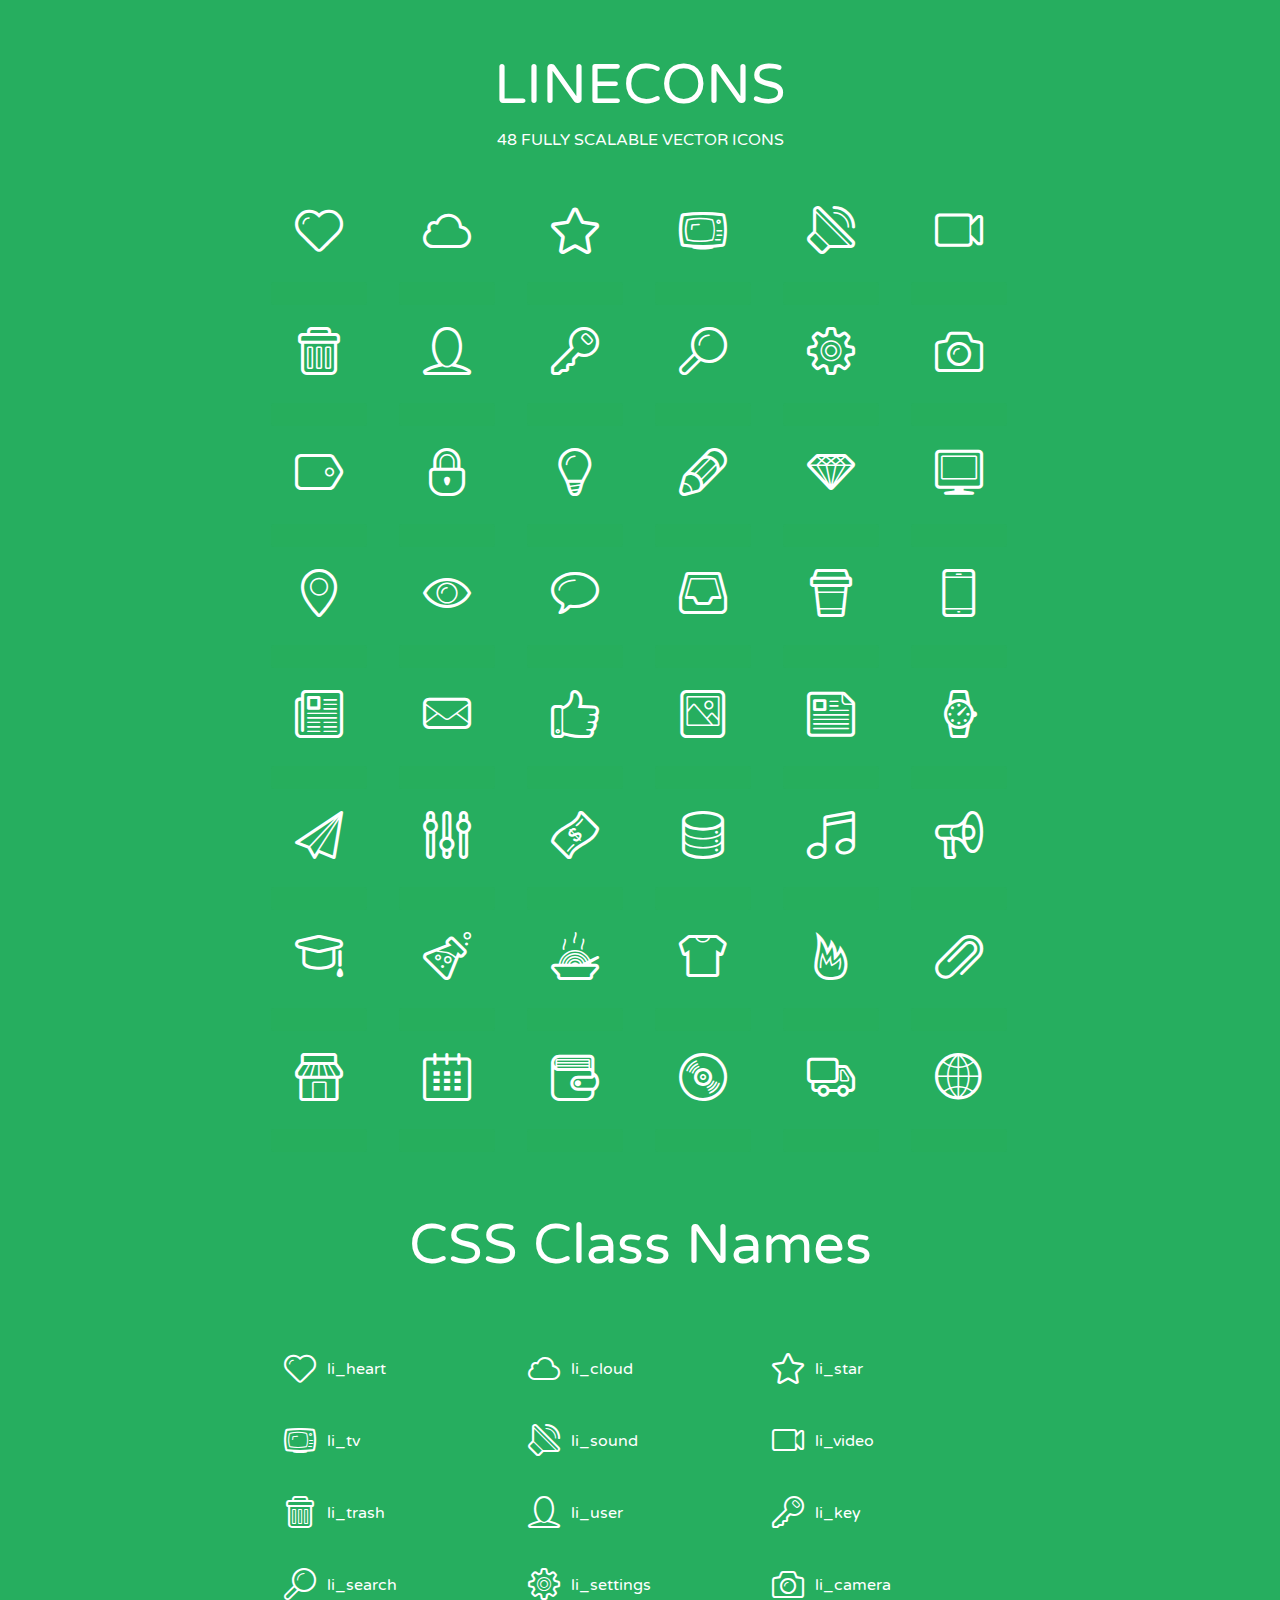
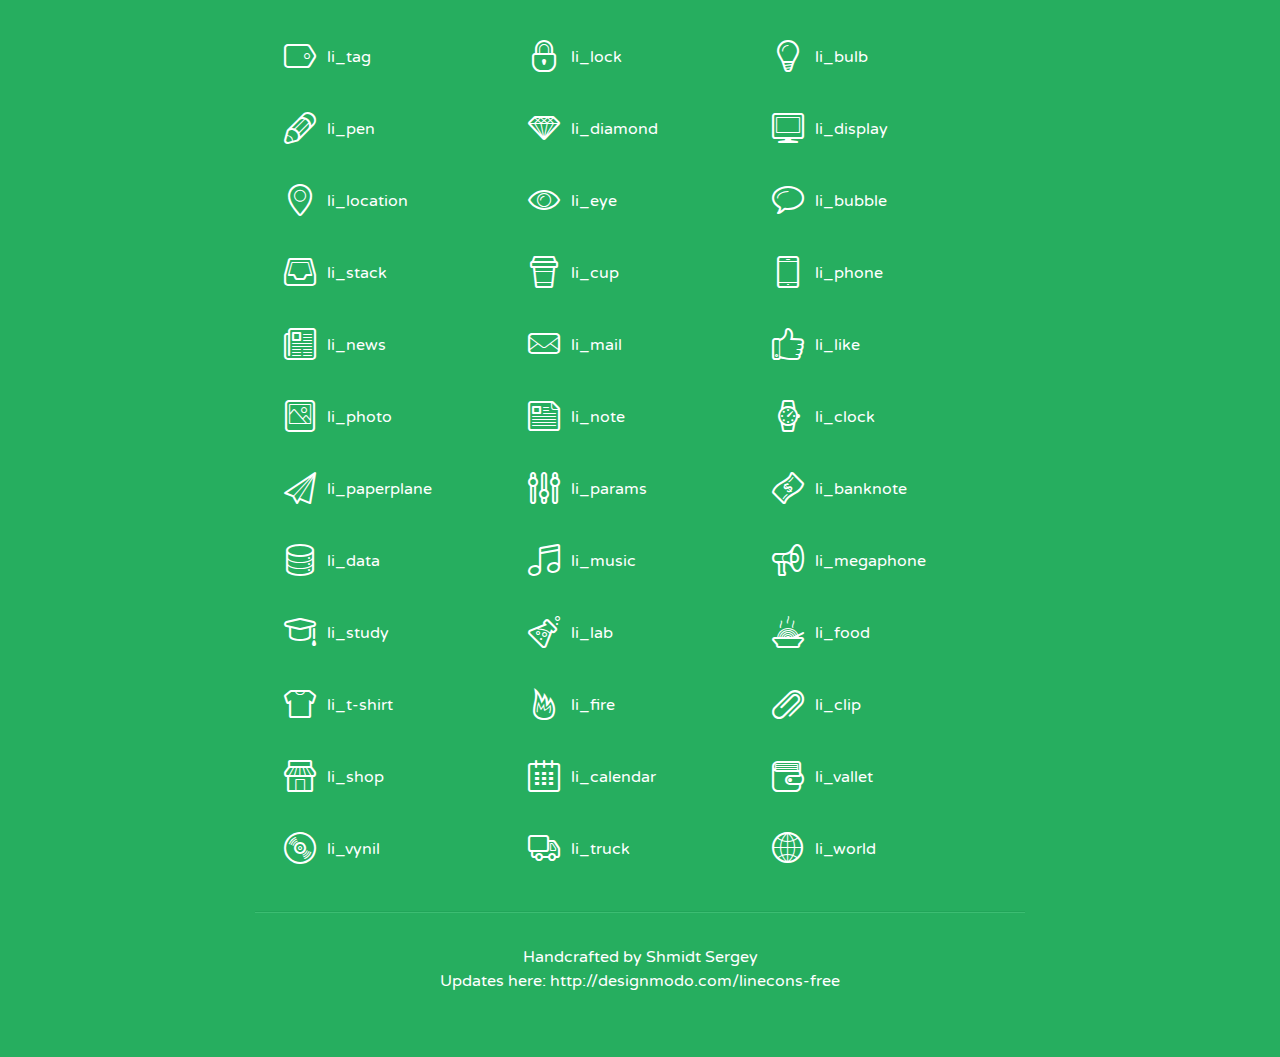
<file: assets/lineicons/index.html>
<!doctype html>
<html>
<head>
<title>LINECONS - 48 Fully Scalable Vector Icons</title>
<link rel="stylesheet" href="style.css" />
<link href='http://fonts.googleapis.com/css?family=Varela+Round' rel='stylesheet' type='text/css'>
<!--[if lte IE 7]><script src="lte-ie7.js"></script><![endif]-->

<!-- 

Thanks http://icomoon.io/app/ for amazing service!

-->


<style>
	section, header, footer {display: block;}
	body {
		font-family: 'Varela Round', sans-serif;
		color: #333333;
		line-height: 1.5;
		font-size: 16px;
		background:#26ae5f;
		color:white;
		-moz-text-shadow: 0 1px 1px rgba(0, 0, 0, 0.21);
		-webkit-text-shadow: 0 1px 1px rgba(0, 0, 0, 0.21);
	}
	* {
		-moz-box-sizing: border-box;
		-webkit-box-sizing: border-box;
		box-sizing: border-box;
		margin: 0;
		padding: 0;
	}
	.glyph {
		float: left;
		text-align: center;
		padding: .5em;
		margin: 0 .5em;
		width: 7em;
		border-radius: .375em;
		top:0;
		position:relative;
		-webkit-transition:0.2s ease-in;
		-o-transition:0.2s ease-in;
		-moz-transition:0.2s ease-in;
		-ie-transition:0.2s ease-in;
		transition:0.2s ease-in;
	}
	.glyph input {
		width: 100%;
		text-align: center;
		font-family: consolas, monospace;
		border-radius:3px;
		border:none;
		padding:4px;
		background:#26AE5C;
		color:#26AE5C;
		-webkit-transition:0.2s ease-in;
		-o-transition:0.2s ease-in;
		-moz-transition:0.2s ease-in;
		-ie-transition:0.2s ease-in;
		transition:0.2s ease-in;
	}
	.glyph:hover input {
		background:#26ae5f;
		padding:4px;
		color:#ffffff;
	}
	.glyph:hover {
		-webkit-transition: all 0.5s ease-out;
		background:#222821;
		color:#fff;
		text-shadow: none;
		-moz-text-shadow: none;
		-webkit-text-shadow: none;
		top:-5px;
		position:relative;
	}
	.glyph input, .mtm {
		margin-top: .75em;
	}
	.w-main {
		width: 770px;
		text-align:center;
	}
	.centered {
		margin-left: auto;
		margin-right: auto;
	}
	.fs1 {
		font-size: 3em;
	}
	header {
		margin: 2em 0;
		padding-bottom: .5em;
	}
	header h1 {
		font-size: 3.5em;
		font-weight: normal;
	}
	.clearfix:before, .clearfix:after { content: ""; display: table; }
	.clearfix:after, .clear { clear: both; }
	footer {
		margin: 2em 0;
		padding: 2em 0;
		border-top: 1px solid rgb(60, 189, 114);
		box-shadow: 0 -1px rgb(33, 165, 89);
	}
	a, a:visited {
		color: #ffffff; text-decoration:none;
	}
	a:hover, a:focus {color: #222821; text-decoration:none;}
	.box1 {
		display: inline-block;
		width: 14em;
		padding: .25em .5em;
		margin: .5em 1em .5em 0;
		text-align:left;
		
	}
	.box1 span { 
		font-size:2em;
		position: relative;
		top: 0.25em;
		margin-right: 0.1em;
	}
</style>
</head>
<body>
	<div class="w-main centered">
	<section class="mtm clearfix" id="glyphs">
	<header>
		<h1>LINECONS</h1>
		<p>48 FULLY SCALABLE VECTOR ICONS</p>
	</header>
	<div class="glyph">
		<div class="fs1" aria-hidden="true" data-icon="&#xe000;"></div>
		<input type="text" readonly="readonly" value="&amp;#xe000;" />
	</div>
	<div class="glyph">
		<div class="fs1" aria-hidden="true" data-icon="&#xe001;"></div>
		<input type="text" readonly="readonly" value="&amp;#xe001;" />
	</div>
	<div class="glyph">
		<div class="fs1" aria-hidden="true" data-icon="&#xe002;"></div>
		<input type="text" readonly="readonly" value="&amp;#xe002;" />
	</div>
	<div class="glyph">
		<div class="fs1" aria-hidden="true" data-icon="&#xe003;"></div>
		<input type="text" readonly="readonly" value="&amp;#xe003;" />
	</div>
	<div class="glyph">
		<div class="fs1" aria-hidden="true" data-icon="&#xe004;"></div>
		<input type="text" readonly="readonly" value="&amp;#xe004;" />
	</div>
	<div class="glyph">
		<div class="fs1" aria-hidden="true" data-icon="&#xe005;"></div>
		<input type="text" readonly="readonly" value="&amp;#xe005;" />
	</div>
	<div class="glyph">
		<div class="fs1" aria-hidden="true" data-icon="&#xe006;"></div>
		<input type="text" readonly="readonly" value="&amp;#xe006;" />
	</div>
	<div class="glyph">
		<div class="fs1" aria-hidden="true" data-icon="&#xe007;"></div>
		<input type="text" readonly="readonly" value="&amp;#xe007;" />
	</div>
	<div class="glyph">
		<div class="fs1" aria-hidden="true" data-icon="&#xe008;"></div>
		<input type="text" readonly="readonly" value="&amp;#xe008;" />
	</div>
	<div class="glyph">
		<div class="fs1" aria-hidden="true" data-icon="&#xe009;"></div>
		<input type="text" readonly="readonly" value="&amp;#xe009;" />
	</div>
	<div class="glyph">
		<div class="fs1" aria-hidden="true" data-icon="&#xe00a;"></div>
		<input type="text" readonly="readonly" value="&amp;#xe00a;" />
	</div>
	<div class="glyph">
		<div class="fs1" aria-hidden="true" data-icon="&#xe00b;"></div>
		<input type="text" readonly="readonly" value="&amp;#xe00b;" />
	</div>
	<div class="glyph">
		<div class="fs1" aria-hidden="true" data-icon="&#xe00c;"></div>
		<input type="text" readonly="readonly" value="&amp;#xe00c;" />
	</div>
	<div class="glyph">
		<div class="fs1" aria-hidden="true" data-icon="&#xe00d;"></div>
		<input type="text" readonly="readonly" value="&amp;#xe00d;" />
	</div>
	<div class="glyph">
		<div class="fs1" aria-hidden="true" data-icon="&#xe00e;"></div>
		<input type="text" readonly="readonly" value="&amp;#xe00e;" />
	</div>
	<div class="glyph">
		<div class="fs1" aria-hidden="true" data-icon="&#xe00f;"></div>
		<input type="text" readonly="readonly" value="&amp;#xe00f;" />
	</div>
	<div class="glyph">
		<div class="fs1" aria-hidden="true" data-icon="&#xe010;"></div>
		<input type="text" readonly="readonly" value="&amp;#xe010;" />
	</div>
	<div class="glyph">
		<div class="fs1" aria-hidden="true" data-icon="&#xe011;"></div>
		<input type="text" readonly="readonly" value="&amp;#xe011;" />
	</div>
	<div class="glyph">
		<div class="fs1" aria-hidden="true" data-icon="&#xe012;"></div>
		<input type="text" readonly="readonly" value="&amp;#xe012;" />
	</div>
	<div class="glyph">
		<div class="fs1" aria-hidden="true" data-icon="&#xe013;"></div>
		<input type="text" readonly="readonly" value="&amp;#xe013;" />
	</div>
	<div class="glyph">
		<div class="fs1" aria-hidden="true" data-icon="&#xe014;"></div>
		<input type="text" readonly="readonly" value="&amp;#xe014;" />
	</div>
	<div class="glyph">
		<div class="fs1" aria-hidden="true" data-icon="&#xe015;"></div>
		<input type="text" readonly="readonly" value="&amp;#xe015;" />
	</div>
	<div class="glyph">
		<div class="fs1" aria-hidden="true" data-icon="&#xe016;"></div>
		<input type="text" readonly="readonly" value="&amp;#xe016;" />
	</div>
	<div class="glyph">
		<div class="fs1" aria-hidden="true" data-icon="&#xe017;"></div>
		<input type="text" readonly="readonly" value="&amp;#xe017;" />
	</div>
	<div class="glyph">
		<div class="fs1" aria-hidden="true" data-icon="&#xe018;"></div>
		<input type="text" readonly="readonly" value="&amp;#xe018;" />
	</div>
	<div class="glyph">
		<div class="fs1" aria-hidden="true" data-icon="&#xe019;"></div>
		<input type="text" readonly="readonly" value="&amp;#xe019;" />
	</div>
	<div class="glyph">
		<div class="fs1" aria-hidden="true" data-icon="&#xe01a;"></div>
		<input type="text" readonly="readonly" value="&amp;#xe01a;" />
	</div>
	<div class="glyph">
		<div class="fs1" aria-hidden="true" data-icon="&#xe01b;"></div>
		<input type="text" readonly="readonly" value="&amp;#xe01b;" />
	</div>
	<div class="glyph">
		<div class="fs1" aria-hidden="true" data-icon="&#xe01c;"></div>
		<input type="text" readonly="readonly" value="&amp;#xe01c;" />
	</div>
	<div class="glyph">
		<div class="fs1" aria-hidden="true" data-icon="&#xe01d;"></div>
		<input type="text" readonly="readonly" value="&amp;#xe01d;" />
	</div>
	<div class="glyph">
		<div class="fs1" aria-hidden="true" data-icon="&#xe01e;"></div>
		<input type="text" readonly="readonly" value="&amp;#xe01e;" />
	</div>
	<div class="glyph">
		<div class="fs1" aria-hidden="true" data-icon="&#xe01f;"></div>
		<input type="text" readonly="readonly" value="&amp;#xe01f;" />
	</div>
	<div class="glyph">
		<div class="fs1" aria-hidden="true" data-icon="&#xe020;"></div>
		<input type="text" readonly="readonly" value="&amp;#xe020;" />
	</div>
	<div class="glyph">
		<div class="fs1" aria-hidden="true" data-icon="&#xe021;"></div>
		<input type="text" readonly="readonly" value="&amp;#xe021;" />
	</div>
	<div class="glyph">
		<div class="fs1" aria-hidden="true" data-icon="&#xe022;"></div>
		<input type="text" readonly="readonly" value="&amp;#xe022;" />
	</div>
	<div class="glyph">
		<div class="fs1" aria-hidden="true" data-icon="&#xe023;"></div>
		<input type="text" readonly="readonly" value="&amp;#xe023;" />
	</div>
	<div class="glyph">
		<div class="fs1" aria-hidden="true" data-icon="&#xe024;"></div>
		<input type="text" readonly="readonly" value="&amp;#xe024;" />
	</div>
	<div class="glyph">
		<div class="fs1" aria-hidden="true" data-icon="&#xe025;"></div>
		<input type="text" readonly="readonly" value="&amp;#xe025;" />
	</div>
	<div class="glyph">
		<div class="fs1" aria-hidden="true" data-icon="&#xe026;"></div>
		<input type="text" readonly="readonly" value="&amp;#xe026;" />
	</div>
	<div class="glyph">
		<div class="fs1" aria-hidden="true" data-icon="&#xe027;"></div>
		<input type="text" readonly="readonly" value="&amp;#xe027;" />
	</div>
	<div class="glyph">
		<div class="fs1" aria-hidden="true" data-icon="&#xe028;"></div>
		<input type="text" readonly="readonly" value="&amp;#xe028;" />
	</div>
	<div class="glyph">
		<div class="fs1" aria-hidden="true" data-icon="&#xe029;"></div>
		<input type="text" readonly="readonly" value="&amp;#xe029;" />
	</div>
	<div class="glyph">
		<div class="fs1" aria-hidden="true" data-icon="&#xe02a;"></div>
		<input type="text" readonly="readonly" value="&amp;#xe02a;" />
	</div>
	<div class="glyph">
		<div class="fs1" aria-hidden="true" data-icon="&#xe02b;"></div>
		<input type="text" readonly="readonly" value="&amp;#xe02b;" />
	</div>
	<div class="glyph">
		<div class="fs1" aria-hidden="true" data-icon="&#xe02c;"></div>
		<input type="text" readonly="readonly" value="&amp;#xe02c;" />
	</div>
	<div class="glyph">
		<div class="fs1" aria-hidden="true" data-icon="&#xe02d;"></div>
		<input type="text" readonly="readonly" value="&amp;#xe02d;" />
	</div>
	<div class="glyph">
		<div class="fs1" aria-hidden="true" data-icon="&#xe02e;"></div>
		<input type="text" readonly="readonly" value="&amp;#xe02e;" />
	</div>
	<div class="glyph">
		<div class="fs1" aria-hidden="true" data-icon="&#xe02f;"></div>
		<input type="text" readonly="readonly" value="&amp;#xe02f;" />
	</div>
	</section>
	<div class="clear"></div>
	<section class="mtm clearfix" id="glyphs">
	<header>
		<h1>CSS Class Names</h1>
	</header>
	<span class="box1">
		<span aria-hidden="true" class="li_heart"></span>
		&nbsp;li_heart
	</span>
	<span class="box1">
		<span aria-hidden="true" class="li_cloud"></span>
		&nbsp;li_cloud
	</span>
	<span class="box1">
		<span aria-hidden="true" class="li_star"></span>
		&nbsp;li_star
	</span>
	<span class="box1">
		<span aria-hidden="true" class="li_tv"></span>
		&nbsp;li_tv
	</span>
	<span class="box1">
		<span aria-hidden="true" class="li_sound"></span>
		&nbsp;li_sound
	</span>
	<span class="box1">
		<span aria-hidden="true" class="li_video"></span>
		&nbsp;li_video
	</span>
	<span class="box1">
		<span aria-hidden="true" class="li_trash"></span>
		&nbsp;li_trash
	</span>
	<span class="box1">
		<span aria-hidden="true" class="li_user"></span>
		&nbsp;li_user
	</span>
	<span class="box1">
		<span aria-hidden="true" class="li_key"></span>
		&nbsp;li_key
	</span>
	<span class="box1">
		<span aria-hidden="true" class="li_search"></span>
		&nbsp;li_search
	</span>
	<span class="box1">
		<span aria-hidden="true" class="li_settings"></span>
		&nbsp;li_settings
	</span>
	<span class="box1">
		<span aria-hidden="true" class="li_camera"></span>
		&nbsp;li_camera
	</span>
	<span class="box1">
		<span aria-hidden="true" class="li_tag"></span>
		&nbsp;li_tag
	</span>
	<span class="box1">
		<span aria-hidden="true" class="li_lock"></span>
		&nbsp;li_lock
	</span>
	<span class="box1">
		<span aria-hidden="true" class="li_bulb"></span>
		&nbsp;li_bulb
	</span>
	<span class="box1">
		<span aria-hidden="true" class="li_pen"></span>
		&nbsp;li_pen
	</span>
	<span class="box1">
		<span aria-hidden="true" class="li_diamond"></span>
		&nbsp;li_diamond
	</span>
	<span class="box1">
		<span aria-hidden="true" class="li_display"></span>
		&nbsp;li_display
	</span>
	<span class="box1">
		<span aria-hidden="true" class="li_location"></span>
		&nbsp;li_location
	</span>
	<span class="box1">
		<span aria-hidden="true" class="li_eye"></span>
		&nbsp;li_eye
	</span>
	<span class="box1">
		<span aria-hidden="true" class="li_bubble"></span>
		&nbsp;li_bubble
	</span>
	<span class="box1">
		<span aria-hidden="true" class="li_stack"></span>
		&nbsp;li_stack
	</span>
	<span class="box1">
		<span aria-hidden="true" class="li_cup"></span>
		&nbsp;li_cup
	</span>
	<span class="box1">
		<span aria-hidden="true" class="li_phone"></span>
		&nbsp;li_phone
	</span>
	<span class="box1">
		<span aria-hidden="true" class="li_news"></span>
		&nbsp;li_news
	</span>
	<span class="box1">
		<span aria-hidden="true" class="li_mail"></span>
		&nbsp;li_mail
	</span>
	<span class="box1">
		<span aria-hidden="true" class="li_like"></span>
		&nbsp;li_like
	</span>
	<span class="box1">
		<span aria-hidden="true" class="li_photo"></span>
		&nbsp;li_photo
	</span>
	<span class="box1">
		<span aria-hidden="true" class="li_note"></span>
		&nbsp;li_note
	</span>
	<span class="box1">
		<span aria-hidden="true" class="li_clock"></span>
		&nbsp;li_clock
	</span>
	<span class="box1">
		<span aria-hidden="true" class="li_paperplane"></span>
		&nbsp;li_paperplane
	</span>
	<span class="box1">
		<span aria-hidden="true" class="li_params"></span>
		&nbsp;li_params
	</span>
	<span class="box1">
		<span aria-hidden="true" class="li_banknote"></span>
		&nbsp;li_banknote
	</span>
	<span class="box1">
		<span aria-hidden="true" class="li_data"></span>
		&nbsp;li_data
	</span>
	<span class="box1">
		<span aria-hidden="true" class="li_music"></span>
		&nbsp;li_music
	</span>
	<span class="box1">
		<span aria-hidden="true" class="li_megaphone"></span>
		&nbsp;li_megaphone
	</span>
	<span class="box1">
		<span aria-hidden="true" class="li_study"></span>
		&nbsp;li_study
	</span>
	<span class="box1">
		<span aria-hidden="true" class="li_lab"></span>
		&nbsp;li_lab
	</span>
	<span class="box1">
		<span aria-hidden="true" class="li_food"></span>
		&nbsp;li_food
	</span>
	<span class="box1">
		<span aria-hidden="true" class="li_t-shirt"></span>
		&nbsp;li_t-shirt
	</span>
	<span class="box1">
		<span aria-hidden="true" class="li_fire"></span>
		&nbsp;li_fire
	</span>
	<span class="box1">
		<span aria-hidden="true" class="li_clip"></span>
		&nbsp;li_clip
	</span>
	<span class="box1">
		<span aria-hidden="true" class="li_shop"></span>
		&nbsp;li_shop
	</span>
	<span class="box1">
		<span aria-hidden="true" class="li_calendar"></span>
		&nbsp;li_calendar
	</span>
	<span class="box1">
		<span aria-hidden="true" class="li_vallet"></span>
		&nbsp;li_vallet
	</span>
	<span class="box1">
		<span aria-hidden="true" class="li_vynil"></span>
		&nbsp;li_vynil
	</span>
	<span class="box1">
		<span aria-hidden="true" class="li_truck"></span>
		&nbsp;li_truck
	</span>
	<span class="box1">
		<span aria-hidden="true" class="li_world"></span>
		&nbsp;li_world
	</span>
	</section>
	<footer>
		<p>Handcrafted by <a href="http://shmidt.in">Shmidt Sergey</a></p>
		<p>Updates here: <a href="http://designmodo.com/linecons-free">http://designmodo.com/linecons-free</a></p>
	</footer>
	</div>
	<script>
	document.getElementById("glyphs").addEventListener("click", function(e) {
		var target = e.target;
		if (target.tagName === "INPUT") {
			target.select();
		}
	});
	</script>
</body>
</html>
</file>
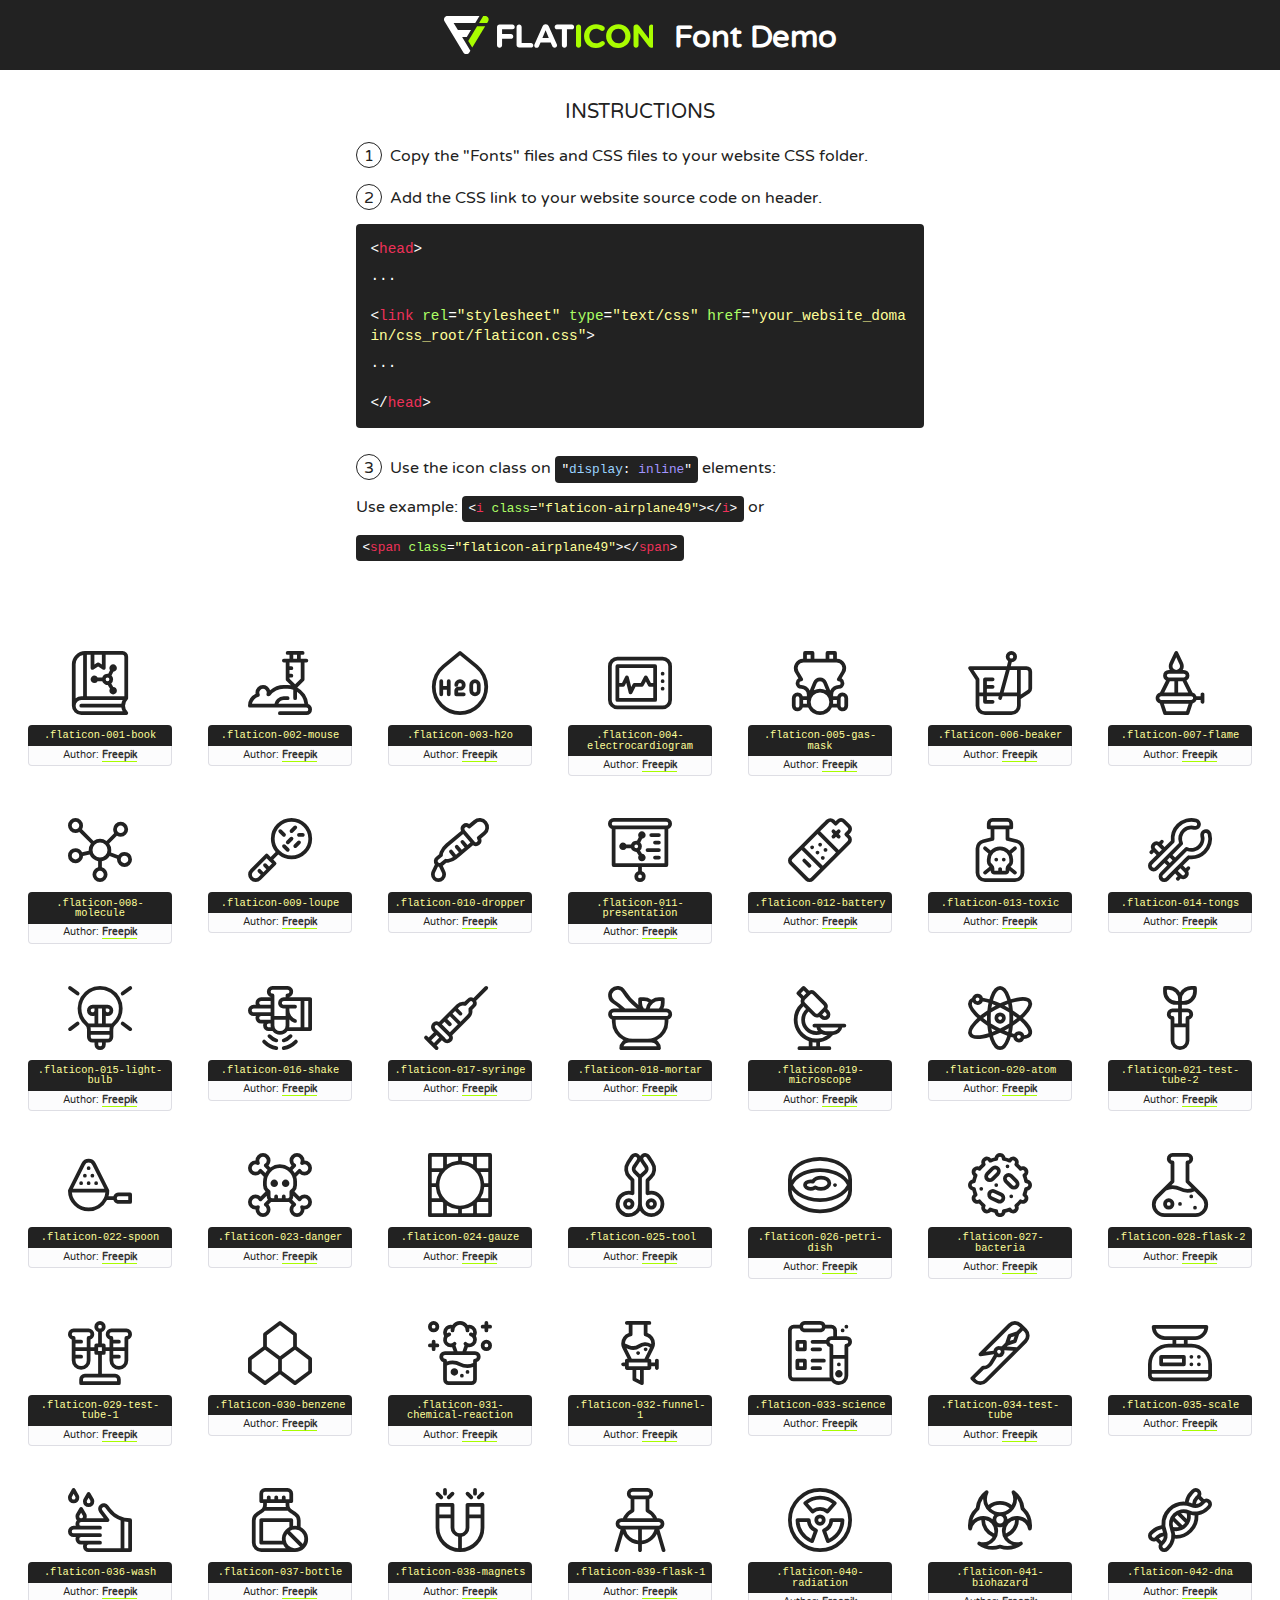
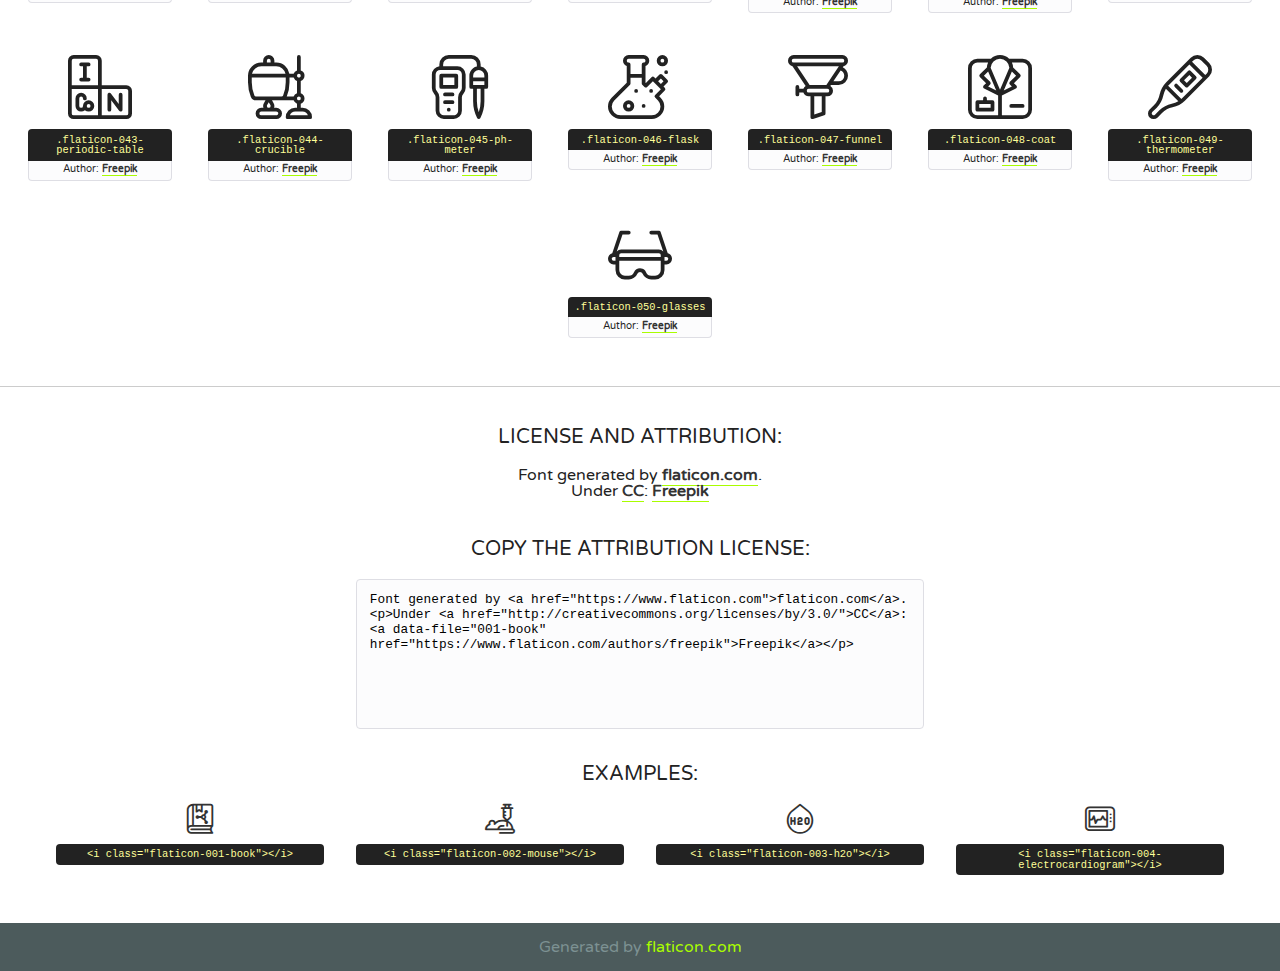
<file: assets/chemistryicons/font/flaticon.html>
<!DOCTYPE html>
<!--
  Flaticon icon font: Flaticon
  Creation date: 09/03/2018 12:57
-->
<html>
<!DOCTYPE html>
<html>

<head>
    <title>Flaticon WebFont</title>
    <link href="http://fonts.googleapis.com/css?family=Varela+Round" rel="stylesheet" type="text/css" />
    <link rel="stylesheet" type="text/css" href="flaticon.css">
    <meta charset="UTF-8">
    <style>
    html, body, div, span, applet, object, iframe,
    h1, h2, h3, h4, h5, h6, p, blockquote, pre,
    a, abbr, acronym, address, big, cite, code,
    del, dfn, em, img, ins, kbd, q, s, samp,
    small, strike, strong, sub, sup, tt, var,
    b, u, i, center,
    dl, dt, dd, ol, ul, li,
    fieldset, form, label, legend,
    table, caption, tbody, tfoot, thead, tr, th, td,
    article, aside, canvas, details, embed, 
    figure, figcaption, footer, header, hgroup, 
    menu, nav, output, ruby, section, summary,
    time, mark, audio, video {
        margin: 0;
        padding: 0;
        border: 0;
        font-size: 100%;
        font: inherit;
        vertical-align: baseline;
    }
    /* HTML5 display-role reset for older browsers */
    article, aside, details, figcaption, figure, 
    footer, header, hgroup, menu, nav, section {
        display: block;
    }
    body {
        line-height: 1;
    }
    ol, ul {
        list-style: none;
    }
    blockquote, q {
        quotes: none;
    }
    blockquote:before, blockquote:after,
    q:before, q:after {
        content: '';
        content: none;
    }
    table {
        border-collapse: collapse;
        border-spacing: 0;
    }
    body {
        font-family: 'Varela Round', Helvetica, Arial, sans-serif;
        font-size: 16px;
        color: #222;
    }
    a {
        color: #333;
        border-bottom: 1px solid #a9fd00;
        font-weight: bold;
        text-decoration: none;
    }
    * {
        -moz-box-sizing: border-box;
        -webkit-box-sizing: border-box;
        box-sizing: border-box;
        margin: 0;
        padding: 0;
    }
    [class^="flaticon-"]:before, [class*=" flaticon-"]:before, [class^="flaticon-"]:after, [class*=" flaticon-"]:after {
        font-family: Flaticon;
        font-size: 30px;
        font-style: normal;
        margin-left: 20px;
        color: #333;
    }
    .wrapper {
        max-width: 600px;
        margin: auto;
        padding: 0 1em;
    }
    .title {
        font-size: 1.25em;
        text-align: center;
        margin-bottom: 1em;
        text-transform: uppercase;
    }
    header {
        text-align: center;
        background-color: #222;
        color: #fff;
        padding: 1em;
    }
    header .logo {
        width: 210px;
        height: 38px;
        display: inline-block;
        vertical-align: middle;
        margin-right: 1em;
        border: none;
    }
    header strong {
        font-size: 1.95em;
        font-weight: bold;
        vertical-align: middle;
        margin-top: 5px;
        display: inline-block;
    }
    .demo {
        margin: 2em auto;
        line-height: 1.25em;
    }
    .demo ul li {
        margin-bottom: 1em;
    }
    .demo ul li .num {
        color: #222;
        border-radius: 20px;
        display: inline-block;
        width: 26px;
        padding: 3px;
        height: 26px;
        text-align: center;
        margin-right: 0.5em;
        border: 1px solid #222;
    }
    .demo ul li code {
        background-color: #222;
        border-radius: 4px;
        padding: 0.25em 0.5em;
        display: inline-block;
        color: #fff;
        font-family: Consolas,Monaco,Lucida Console,Liberation Mono,DejaVu Sans Mono,Bitstream Vera Sans Mono,Courier New, monospace;
        font-weight: lighter;
        margin-top: 1em;
        font-size: 0.8em;
        word-break: break-all;
    }
    .demo ul li code.big {
        padding: 1em;
        font-size: 0.9em;
    }
    .demo ul li code .red {
        color: #EF3159;
    }
    .demo ul li code .green {
        color: #ACFF65;
    }
    .demo ul li code .yellow {
        color: #FFFF99;
    }
    .demo ul li code .blue {
        color: #99D3FF;
    }
    .demo ul li code .purple {
        color: #A295FF;
    }
    .demo ul li code .dots {
        margin-top: 0.5em;
        display: block;
    }
    #glyphs {
        border-bottom: 1px solid #ccc;
        padding: 2em 0;
        text-align: center;
    }
    .glyph {
        display: inline-block;
        width: 9em;
        margin: 1em;
        text-align: center;
        vertical-align: top;
        background: #FFF;
    }
    .glyph .glyph-icon {
        padding: 10px;
        display: block;
        font-family:"Flaticon";
        font-size: 64px;
        line-height: 1;
    }
    .glyph .glyph-icon:before {
        font-size: 64px;
        color: #222;
        margin-left: 0;
    }
    .class-name {
        font-size: 0.65em;
        background-color: #222;
        color: #fff;
        border-radius: 4px 4px 0 0;
        padding: 0.5em;
        color: #FFFF99;
        font-family: Consolas,Monaco,Lucida Console,Liberation Mono,DejaVu Sans Mono,Bitstream Vera Sans Mono,Courier New, monospace;
    }
    .author-name {
        font-size: 0.6em;
        background-color: #fcfcfd;
        border: 1px solid #DEDEE4;
        border-top: 0;
        border-radius: 0 0 4px 4px;
        padding: 0.5em;
    }
    .class-name:last-child {
        font-size: 10px;
        color:#888;
    }
    .class-name:last-child a {
        font-size: 10px;
        color:#555;
    }
    .class-name:last-child a:hover {
        color:#a9fd00;
    }
    .glyph > input {
        display: block;
        width: 100px;
        margin: 5px auto;
        text-align: center;
        font-size: 12px;
        cursor: text;
    }
    .glyph > input.icon-input {
        font-family:"Flaticon";
        font-size: 16px;
        margin-bottom: 10px;
    }
    .attribution .title {
        margin-top: 2em;
    }
    .attribution textarea {
        background-color: #fcfcfd;
        padding: 1em;
        border: none;
        box-shadow: none;
        border: 1px solid #DEDEE4;
        border-radius: 4px;
        resize: none;
        width: 100%;
        height: 150px;
        font-size: 0.8em;
        font-family: Consolas,Monaco,Lucida Console,Liberation Mono,DejaVu Sans Mono,Bitstream Vera Sans Mono,Courier New, monospace;
        -webkit-appearance: none;
    }
    .iconsuse {
        margin: 2em auto;
        text-align: center;
        max-width: 1200px;
    }
    .iconsuse:after {
        content: '';
        display: table;
        clear: both;
    }
    .iconsuse .image {
        float: left;
        width: 25%;
        padding: 0 1em;
    }
    .iconsuse .image p {
        margin-bottom: 1em;
    }
    .iconsuse .image span {
        display: block;
        font-size: 0.65em;
        background-color: #222;
        color: #fff;
        border-radius: 4px;
        padding: 0.5em;
        color: #FFFF99;
        margin-top: 1em;
        font-family: Consolas,Monaco,Lucida Console,Liberation Mono,DejaVu Sans Mono,Bitstream Vera Sans Mono,Courier New, monospace;
    }
    #footer {
        text-align: center;
        background-color: #4C5B5C;
        color: #7c9192;
        padding: 1em;
    }
    #footer a {
        border: none;
        color: #a9fd00;
        font-weight: normal;
    }
    @media (max-width: 960px) {
        .iconsuse .image {
            width: 50%;
        }
    }
    @media (max-width: 560px) {
        .iconsuse .image {
            width: 100%;
        }
    }
    </style>
</head>

<body class="characters-off">

    <header>
        <a href="https://www.flaticon.com" target="_blank" class="logo">
            <svg version="1.1" xmlns="http://www.w3.org/2000/svg" xmlns:xlink="http://www.w3.org/1999/xlink" xmlns:a="http://ns.adobe.com/AdobeSVGViewerExtensions/3.0/" viewBox="0 0 560.875 102.036" enable-background="new 0 0 560.875 102.036" xml:space="preserve">
                <defs>
                </defs>
                <g>
                    <g class="letters">
                        <path fill="#ffffff" d="M141.596,29.675c0-3.777,2.985-6.767,6.764-6.767h34.438c3.426,0,6.15,2.728,6.15,6.15
                        c0,3.43-2.724,6.149-6.15,6.149h-27.674v13.091h23.719c3.429,0,6.151,2.724,6.151,6.15c0,3.43-2.723,6.149-6.151,6.149h-23.719
                        v17.574c0,3.773-2.986,6.761-6.764,6.761c-3.779,0-6.764-2.989-6.764-6.761V29.675z"></path>
                        <path fill="#ffffff" d="M193.844,29.149c0-3.781,2.985-6.767,6.764-6.767c3.776,0,6.763,2.985,6.763,6.767v42.957h25.039
                        c3.426,0,6.149,2.726,6.149,6.153c0,3.425-2.723,6.15-6.149,6.15h-31.802c-3.779,0-6.764-2.986-6.764-6.768V29.149z"></path>
                        <path fill="#ffffff" d="M241.891,75.71l21.438-48.407c1.492-3.341,4.215-5.357,7.906-5.357h0.792
                        c3.686,0,6.323,2.017,7.815,5.357l21.439,48.407c0.436,0.967,0.701,1.845,0.701,2.723c0,3.602-2.809,6.501-6.414,6.501
                        c-3.161,0-5.269-1.845-6.499-4.655l-4.132-9.661h-27.059l-4.301,10.102c-1.144,2.631-3.426,4.214-6.237,4.214
                        c-3.517,0-6.24-2.81-6.24-6.325C241.1,77.64,241.451,76.677,241.891,75.71z M279.932,58.666l-8.521-20.297l-8.526,20.297H279.932
                        z"></path>
                        <path fill="#ffffff" d="M314.864,35.387H301.86c-3.429,0-6.239-2.813-6.239-6.238c0-3.429,2.811-6.24,6.239-6.24h39.533
                        c3.426,0,6.237,2.811,6.237,6.24c0,3.425-2.811,6.238-6.237,6.238h-13.001v42.785c0,3.773-2.99,6.761-6.764,6.761
                        c-3.779,0-6.764-2.989-6.764-6.761V35.387z"></path>
                        <path fill="#A9FD00" d="M352.615,29.149c0-3.781,2.985-6.767,6.767-6.767c3.774,0,6.761,2.985,6.761,6.767v49.024
                        c0,3.773-2.987,6.761-6.761,6.761c-3.781,0-6.767-2.989-6.767-6.761V29.149z"></path>
                        <path fill="#A9FD00" d="M374.132,53.836v-0.179c0-17.481,13.178-31.801,32.065-31.801c9.22,0,15.459,2.458,20.557,6.238
                        c1.402,1.054,2.637,2.985,2.637,5.357c0,3.692-2.985,6.59-6.681,6.59c-1.845,0-3.071-0.702-4.044-1.319
                        c-3.776-2.813-7.729-4.393-12.562-4.393c-10.364,0-17.831,8.611-17.831,19.154v0.173c0,10.542,7.291,19.329,17.831,19.329
                        c5.715,0,9.492-1.756,13.359-4.834c1.049-0.874,2.458-1.491,4.039-1.491c3.429,0,6.325,2.813,6.325,6.236
                        c0,2.106-1.056,3.78-2.282,4.834c-5.539,4.834-12.036,7.733-21.878,7.733C387.572,85.464,374.132,71.493,374.132,53.836z"></path>
                        <path fill="#A9FD00" d="M433.009,53.836v-0.179c0-17.481,13.79-31.801,32.766-31.801c18.981,0,32.592,14.143,32.592,31.628v0.173
                        c0,17.483-13.785,31.807-32.769,31.807C446.625,85.464,433.009,71.32,433.009,53.836z M484.224,53.836v-0.179
                        c0-10.539-7.725-19.326-18.626-19.326c-10.893,0-18.449,8.611-18.449,19.154v0.173c0,10.542,7.73,19.329,18.626,19.329
                        C476.676,72.986,484.224,64.378,484.224,53.836z"></path>
                        <path fill="#A9FD00" d="M506.233,29.321c0-3.774,2.99-6.763,6.767-6.763h1.401c3.252,0,5.183,1.583,7.029,3.953l26.093,34.265
                        V29.059c0-3.692,2.99-6.677,6.681-6.677c3.683,0,6.671,2.985,6.671,6.677v48.934c0,3.78-2.987,6.765-6.764,6.765h-0.436
                        c-3.257,0-5.188-1.581-7.034-3.953l-27.056-35.492v32.944c0,3.687-2.985,6.676-6.678,6.676c-3.683,0-6.673-2.989-6.673-6.676
                        V29.321z"></path>
                    </g>
                    <g class="insignia">
                        <path fill="#ffffff" d="M48.372,56.137h12.517l11.156-18.537H37.186L25.688,18.539h57.825L94.668,0H9.271
                        C5.925,0,2.842,1.801,1.198,4.716c-1.644,2.907-1.593,6.482,0.134,9.343l50.38,83.501c1.678,2.781,4.689,4.476,7.938,4.476
                        c3.246,0,6.257-1.695,7.935-4.476l2.898-4.804L48.372,56.137z"></path>
                        <g class="i">
                            <path fill="#A9FD00" d="M93.575,18.539h0.031v0.004l21.652,0.004l2.705-4.488c1.727-2.861,1.778-6.436,0.133-9.343
                            C116.454,1.801,113.371,0,110.026,0h-5.294L93.575,18.539z"></path>
                            <polygon fill="#A9FD00" points="88.291,27.356 64.725,66.486 75.519,84.404 109.942,27.356"></polygon>
                        </g>
                    </g>
                </g>
            </svg>
        </a>
        <strong>Font Demo</strong>
    </header>


    <section class="demo wrapper">

        <p class="title">Instructions</p>

        <ul>
            <li>
                <span class="num">1</span>Copy the "Fonts" files and CSS files to your website CSS folder.
            </li>
            <li>
                <span class="num">2</span>Add the CSS link to your website source code on header.
                <code class="big">
                    &lt;<span class="red">head</span>&gt;
                    <br/><span class="dots">...</span>
                    <br/>&lt;<span class="red">link</span> <span class="green">rel</span>=<span class="yellow">"stylesheet"</span> <span class="green">type</span>=<span class="yellow">"text/css"</span> <span class="green">href</span>=<span class="yellow">"your_website_domain/css_root/flaticon.css"</span>&gt;
                    <br/><span class="dots">...</span>
                    <br/>&lt;/<span class="red">head</span>&gt;
                </code>
            </li>

            <li>
                <p>
                    <span class="num">3</span>Use the icon class on <code>"<span class="blue">display</span>:<span class="purple"> inline</span>"</code> elements:
                    <br />
                    Use example: <code>&lt;<span class="red">i</span> <span class="green">class</span>=<span class="yellow">&quot;flaticon-airplane49&quot;</span>&gt;&lt;/<span class="red">i</span>&gt;</code> or <code>&lt;<span class="red">span</span> <span class="green">class</span>=<span class="yellow">&quot;flaticon-airplane49&quot;</span>&gt;&lt;/<span class="red">span</span>&gt;</code>
            </li>
        </ul>

    </section>




   <section id="glyphs">          
    
      
        <div class="glyph"><div class="glyph-icon flaticon-001-book"></div>
            <div class="class-name">.flaticon-001-book</div>
            <div class="author-name">Author: <a data-file="001-book" href="https://www.flaticon.com/authors/freepik">Freepik</a> </div> 
        </div>        
        
        <div class="glyph"><div class="glyph-icon flaticon-002-mouse"></div>
            <div class="class-name">.flaticon-002-mouse</div>
            <div class="author-name">Author: <a data-file="002-mouse" href="https://www.flaticon.com/authors/freepik">Freepik</a> </div> 
        </div>        
        
        <div class="glyph"><div class="glyph-icon flaticon-003-h2o"></div>
            <div class="class-name">.flaticon-003-h2o</div>
            <div class="author-name">Author: <a data-file="003-h2o" href="https://www.flaticon.com/authors/freepik">Freepik</a> </div> 
        </div>        
        
        <div class="glyph"><div class="glyph-icon flaticon-004-electrocardiogram"></div>
            <div class="class-name">.flaticon-004-electrocardiogram</div>
            <div class="author-name">Author: <a data-file="004-electrocardiogram" href="https://www.flaticon.com/authors/freepik">Freepik</a> </div> 
        </div>        
        
        <div class="glyph"><div class="glyph-icon flaticon-005-gas-mask"></div>
            <div class="class-name">.flaticon-005-gas-mask</div>
            <div class="author-name">Author: <a data-file="005-gas-mask" href="https://www.flaticon.com/authors/freepik">Freepik</a> </div> 
        </div>        
        
        <div class="glyph"><div class="glyph-icon flaticon-006-beaker"></div>
            <div class="class-name">.flaticon-006-beaker</div>
            <div class="author-name">Author: <a data-file="006-beaker" href="https://www.flaticon.com/authors/freepik">Freepik</a> </div> 
        </div>        
        
        <div class="glyph"><div class="glyph-icon flaticon-007-flame"></div>
            <div class="class-name">.flaticon-007-flame</div>
            <div class="author-name">Author: <a data-file="007-flame" href="https://www.flaticon.com/authors/freepik">Freepik</a> </div> 
        </div>        
        
        <div class="glyph"><div class="glyph-icon flaticon-008-molecule"></div>
            <div class="class-name">.flaticon-008-molecule</div>
            <div class="author-name">Author: <a data-file="008-molecule" href="https://www.flaticon.com/authors/freepik">Freepik</a> </div> 
        </div>        
        
        <div class="glyph"><div class="glyph-icon flaticon-009-loupe"></div>
            <div class="class-name">.flaticon-009-loupe</div>
            <div class="author-name">Author: <a data-file="009-loupe" href="https://www.flaticon.com/authors/freepik">Freepik</a> </div> 
        </div>        
        
        <div class="glyph"><div class="glyph-icon flaticon-010-dropper"></div>
            <div class="class-name">.flaticon-010-dropper</div>
            <div class="author-name">Author: <a data-file="010-dropper" href="https://www.flaticon.com/authors/freepik">Freepik</a> </div> 
        </div>        
        
        <div class="glyph"><div class="glyph-icon flaticon-011-presentation"></div>
            <div class="class-name">.flaticon-011-presentation</div>
            <div class="author-name">Author: <a data-file="011-presentation" href="https://www.flaticon.com/authors/freepik">Freepik</a> </div> 
        </div>        
        
        <div class="glyph"><div class="glyph-icon flaticon-012-battery"></div>
            <div class="class-name">.flaticon-012-battery</div>
            <div class="author-name">Author: <a data-file="012-battery" href="https://www.flaticon.com/authors/freepik">Freepik</a> </div> 
        </div>        
        
        <div class="glyph"><div class="glyph-icon flaticon-013-toxic"></div>
            <div class="class-name">.flaticon-013-toxic</div>
            <div class="author-name">Author: <a data-file="013-toxic" href="https://www.flaticon.com/authors/freepik">Freepik</a> </div> 
        </div>        
        
        <div class="glyph"><div class="glyph-icon flaticon-014-tongs"></div>
            <div class="class-name">.flaticon-014-tongs</div>
            <div class="author-name">Author: <a data-file="014-tongs" href="https://www.flaticon.com/authors/freepik">Freepik</a> </div> 
        </div>        
        
        <div class="glyph"><div class="glyph-icon flaticon-015-light-bulb"></div>
            <div class="class-name">.flaticon-015-light-bulb</div>
            <div class="author-name">Author: <a data-file="015-light-bulb" href="https://www.flaticon.com/authors/freepik">Freepik</a> </div> 
        </div>        
        
        <div class="glyph"><div class="glyph-icon flaticon-016-shake"></div>
            <div class="class-name">.flaticon-016-shake</div>
            <div class="author-name">Author: <a data-file="016-shake" href="https://www.flaticon.com/authors/freepik">Freepik</a> </div> 
        </div>        
        
        <div class="glyph"><div class="glyph-icon flaticon-017-syringe"></div>
            <div class="class-name">.flaticon-017-syringe</div>
            <div class="author-name">Author: <a data-file="017-syringe" href="https://www.flaticon.com/authors/freepik">Freepik</a> </div> 
        </div>        
        
        <div class="glyph"><div class="glyph-icon flaticon-018-mortar"></div>
            <div class="class-name">.flaticon-018-mortar</div>
            <div class="author-name">Author: <a data-file="018-mortar" href="https://www.flaticon.com/authors/freepik">Freepik</a> </div> 
        </div>        
        
        <div class="glyph"><div class="glyph-icon flaticon-019-microscope"></div>
            <div class="class-name">.flaticon-019-microscope</div>
            <div class="author-name">Author: <a data-file="019-microscope" href="https://www.flaticon.com/authors/freepik">Freepik</a> </div> 
        </div>        
        
        <div class="glyph"><div class="glyph-icon flaticon-020-atom"></div>
            <div class="class-name">.flaticon-020-atom</div>
            <div class="author-name">Author: <a data-file="020-atom" href="https://www.flaticon.com/authors/freepik">Freepik</a> </div> 
        </div>        
        
        <div class="glyph"><div class="glyph-icon flaticon-021-test-tube-2"></div>
            <div class="class-name">.flaticon-021-test-tube-2</div>
            <div class="author-name">Author: <a data-file="021-test-tube-2" href="https://www.flaticon.com/authors/freepik">Freepik</a> </div> 
        </div>        
        
        <div class="glyph"><div class="glyph-icon flaticon-022-spoon"></div>
            <div class="class-name">.flaticon-022-spoon</div>
            <div class="author-name">Author: <a data-file="022-spoon" href="https://www.flaticon.com/authors/freepik">Freepik</a> </div> 
        </div>        
        
        <div class="glyph"><div class="glyph-icon flaticon-023-danger"></div>
            <div class="class-name">.flaticon-023-danger</div>
            <div class="author-name">Author: <a data-file="023-danger" href="https://www.flaticon.com/authors/freepik">Freepik</a> </div> 
        </div>        
        
        <div class="glyph"><div class="glyph-icon flaticon-024-gauze"></div>
            <div class="class-name">.flaticon-024-gauze</div>
            <div class="author-name">Author: <a data-file="024-gauze" href="https://www.flaticon.com/authors/freepik">Freepik</a> </div> 
        </div>        
        
        <div class="glyph"><div class="glyph-icon flaticon-025-tool"></div>
            <div class="class-name">.flaticon-025-tool</div>
            <div class="author-name">Author: <a data-file="025-tool" href="https://www.flaticon.com/authors/freepik">Freepik</a> </div> 
        </div>        
        
        <div class="glyph"><div class="glyph-icon flaticon-026-petri-dish"></div>
            <div class="class-name">.flaticon-026-petri-dish</div>
            <div class="author-name">Author: <a data-file="026-petri-dish" href="https://www.flaticon.com/authors/freepik">Freepik</a> </div> 
        </div>        
        
        <div class="glyph"><div class="glyph-icon flaticon-027-bacteria"></div>
            <div class="class-name">.flaticon-027-bacteria</div>
            <div class="author-name">Author: <a data-file="027-bacteria" href="https://www.flaticon.com/authors/freepik">Freepik</a> </div> 
        </div>        
        
        <div class="glyph"><div class="glyph-icon flaticon-028-flask-2"></div>
            <div class="class-name">.flaticon-028-flask-2</div>
            <div class="author-name">Author: <a data-file="028-flask-2" href="https://www.flaticon.com/authors/freepik">Freepik</a> </div> 
        </div>        
        
        <div class="glyph"><div class="glyph-icon flaticon-029-test-tube-1"></div>
            <div class="class-name">.flaticon-029-test-tube-1</div>
            <div class="author-name">Author: <a data-file="029-test-tube-1" href="https://www.flaticon.com/authors/freepik">Freepik</a> </div> 
        </div>        
        
        <div class="glyph"><div class="glyph-icon flaticon-030-benzene"></div>
            <div class="class-name">.flaticon-030-benzene</div>
            <div class="author-name">Author: <a data-file="030-benzene" href="https://www.flaticon.com/authors/freepik">Freepik</a> </div> 
        </div>        
        
        <div class="glyph"><div class="glyph-icon flaticon-031-chemical-reaction"></div>
            <div class="class-name">.flaticon-031-chemical-reaction</div>
            <div class="author-name">Author: <a data-file="031-chemical-reaction" href="https://www.flaticon.com/authors/freepik">Freepik</a> </div> 
        </div>        
        
        <div class="glyph"><div class="glyph-icon flaticon-032-funnel-1"></div>
            <div class="class-name">.flaticon-032-funnel-1</div>
            <div class="author-name">Author: <a data-file="032-funnel-1" href="https://www.flaticon.com/authors/freepik">Freepik</a> </div> 
        </div>        
        
        <div class="glyph"><div class="glyph-icon flaticon-033-science"></div>
            <div class="class-name">.flaticon-033-science</div>
            <div class="author-name">Author: <a data-file="033-science" href="https://www.flaticon.com/authors/freepik">Freepik</a> </div> 
        </div>        
        
        <div class="glyph"><div class="glyph-icon flaticon-034-test-tube"></div>
            <div class="class-name">.flaticon-034-test-tube</div>
            <div class="author-name">Author: <a data-file="034-test-tube" href="https://www.flaticon.com/authors/freepik">Freepik</a> </div> 
        </div>        
        
        <div class="glyph"><div class="glyph-icon flaticon-035-scale"></div>
            <div class="class-name">.flaticon-035-scale</div>
            <div class="author-name">Author: <a data-file="035-scale" href="https://www.flaticon.com/authors/freepik">Freepik</a> </div> 
        </div>        
        
        <div class="glyph"><div class="glyph-icon flaticon-036-wash"></div>
            <div class="class-name">.flaticon-036-wash</div>
            <div class="author-name">Author: <a data-file="036-wash" href="https://www.flaticon.com/authors/freepik">Freepik</a> </div> 
        </div>        
        
        <div class="glyph"><div class="glyph-icon flaticon-037-bottle"></div>
            <div class="class-name">.flaticon-037-bottle</div>
            <div class="author-name">Author: <a data-file="037-bottle" href="https://www.flaticon.com/authors/freepik">Freepik</a> </div> 
        </div>        
        
        <div class="glyph"><div class="glyph-icon flaticon-038-magnets"></div>
            <div class="class-name">.flaticon-038-magnets</div>
            <div class="author-name">Author: <a data-file="038-magnets" href="https://www.flaticon.com/authors/freepik">Freepik</a> </div> 
        </div>        
        
        <div class="glyph"><div class="glyph-icon flaticon-039-flask-1"></div>
            <div class="class-name">.flaticon-039-flask-1</div>
            <div class="author-name">Author: <a data-file="039-flask-1" href="https://www.flaticon.com/authors/freepik">Freepik</a> </div> 
        </div>        
        
        <div class="glyph"><div class="glyph-icon flaticon-040-radiation"></div>
            <div class="class-name">.flaticon-040-radiation</div>
            <div class="author-name">Author: <a data-file="040-radiation" href="https://www.flaticon.com/authors/freepik">Freepik</a> </div> 
        </div>        
        
        <div class="glyph"><div class="glyph-icon flaticon-041-biohazard"></div>
            <div class="class-name">.flaticon-041-biohazard</div>
            <div class="author-name">Author: <a data-file="041-biohazard" href="https://www.flaticon.com/authors/freepik">Freepik</a> </div> 
        </div>        
        
        <div class="glyph"><div class="glyph-icon flaticon-042-dna"></div>
            <div class="class-name">.flaticon-042-dna</div>
            <div class="author-name">Author: <a data-file="042-dna" href="https://www.flaticon.com/authors/freepik">Freepik</a> </div> 
        </div>        
        
        <div class="glyph"><div class="glyph-icon flaticon-043-periodic-table"></div>
            <div class="class-name">.flaticon-043-periodic-table</div>
            <div class="author-name">Author: <a data-file="043-periodic-table" href="https://www.flaticon.com/authors/freepik">Freepik</a> </div> 
        </div>        
        
        <div class="glyph"><div class="glyph-icon flaticon-044-crucible"></div>
            <div class="class-name">.flaticon-044-crucible</div>
            <div class="author-name">Author: <a data-file="044-crucible" href="https://www.flaticon.com/authors/freepik">Freepik</a> </div> 
        </div>        
        
        <div class="glyph"><div class="glyph-icon flaticon-045-ph-meter"></div>
            <div class="class-name">.flaticon-045-ph-meter</div>
            <div class="author-name">Author: <a data-file="045-ph-meter" href="https://www.flaticon.com/authors/freepik">Freepik</a> </div> 
        </div>        
        
        <div class="glyph"><div class="glyph-icon flaticon-046-flask"></div>
            <div class="class-name">.flaticon-046-flask</div>
            <div class="author-name">Author: <a data-file="046-flask" href="https://www.flaticon.com/authors/freepik">Freepik</a> </div> 
        </div>        
        
        <div class="glyph"><div class="glyph-icon flaticon-047-funnel"></div>
            <div class="class-name">.flaticon-047-funnel</div>
            <div class="author-name">Author: <a data-file="047-funnel" href="https://www.flaticon.com/authors/freepik">Freepik</a> </div> 
        </div>        
        
        <div class="glyph"><div class="glyph-icon flaticon-048-coat"></div>
            <div class="class-name">.flaticon-048-coat</div>
            <div class="author-name">Author: <a data-file="048-coat" href="https://www.flaticon.com/authors/freepik">Freepik</a> </div> 
        </div>        
        
        <div class="glyph"><div class="glyph-icon flaticon-049-thermometer"></div>
            <div class="class-name">.flaticon-049-thermometer</div>
            <div class="author-name">Author: <a data-file="049-thermometer" href="https://www.flaticon.com/authors/freepik">Freepik</a> </div> 
        </div>        
        
        <div class="glyph"><div class="glyph-icon flaticon-050-glasses"></div>
            <div class="class-name">.flaticon-050-glasses</div>
            <div class="author-name">Author: <a data-file="050-glasses" href="https://www.flaticon.com/authors/freepik">Freepik</a> </div> 
        </div>        
        

    </section>



    <section class="attribution wrapper"   style="text-align:center;">

      <div class="title">License and attribution:</div><div class="attrDiv">Font generated by <a href="https://www.flaticon.com">flaticon.com</a>. <div><p>Under <a href="http://creativecommons.org/licenses/by/3.0/">CC</a>: <a data-file="001-book" href="https://www.flaticon.com/authors/freepik">Freepik</a></p>  </div>
      </div>
      <div class="title">Copy the Attribution License:</div>

    <textarea onclick="this.focus();this.select();">Font generated by &lt;a href=&quot;https://www.flaticon.com&quot;&gt;flaticon.com&lt;/a&gt;. <p>Under <a href="http://creativecommons.org/licenses/by/3.0/">CC</a>: <a data-file="001-book" href="https://www.flaticon.com/authors/freepik">Freepik</a></p>  
     </textarea>

    </section>

    <section class="iconsuse">

          <div class="title">Examples:</div>            
             
            <div class="image">
                <p>
                    <i class="glyph-icon flaticon-001-book"></i> 
                    <span>&lt;i class=&quot;flaticon-001-book&quot;&gt;&lt;/i&gt;</span>
                </p>
            </div>
            
            <div class="image">
                <p>
                    <i class="glyph-icon flaticon-002-mouse"></i> 
                    <span>&lt;i class=&quot;flaticon-002-mouse&quot;&gt;&lt;/i&gt;</span>
                </p>
            </div>
            
            <div class="image">
                <p>
                    <i class="glyph-icon flaticon-003-h2o"></i> 
                    <span>&lt;i class=&quot;flaticon-003-h2o&quot;&gt;&lt;/i&gt;</span>
                </p>
            </div>
            
            <div class="image">
                <p>
                    <i class="glyph-icon flaticon-004-electrocardiogram"></i> 
                    <span>&lt;i class=&quot;flaticon-004-electrocardiogram&quot;&gt;&lt;/i&gt;</span>
                </p>
            </div>
                       
        </div>
                            
    </section>

<div id="footer">
    <div>Generated by <a href="https://www.flaticon.com">flaticon.com</a>
    </div>
</div>



</body>
</html>
</file>
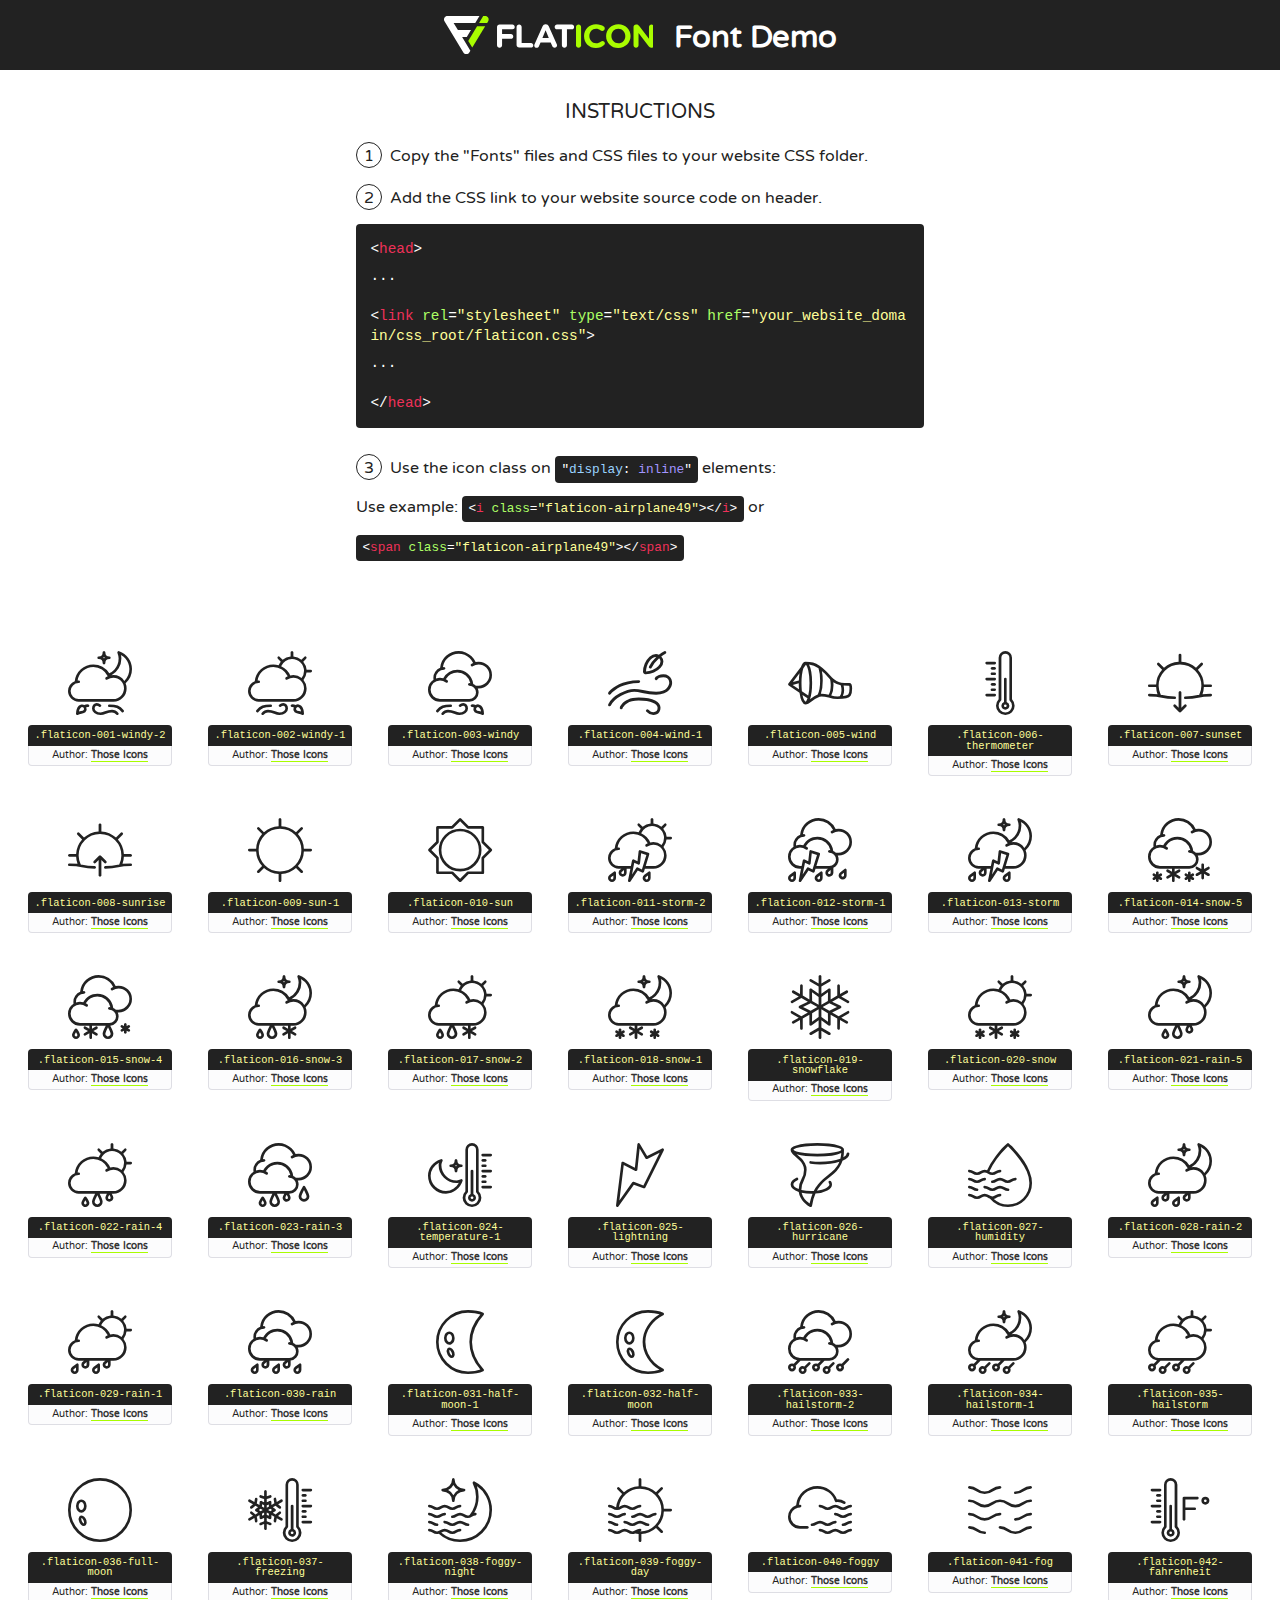
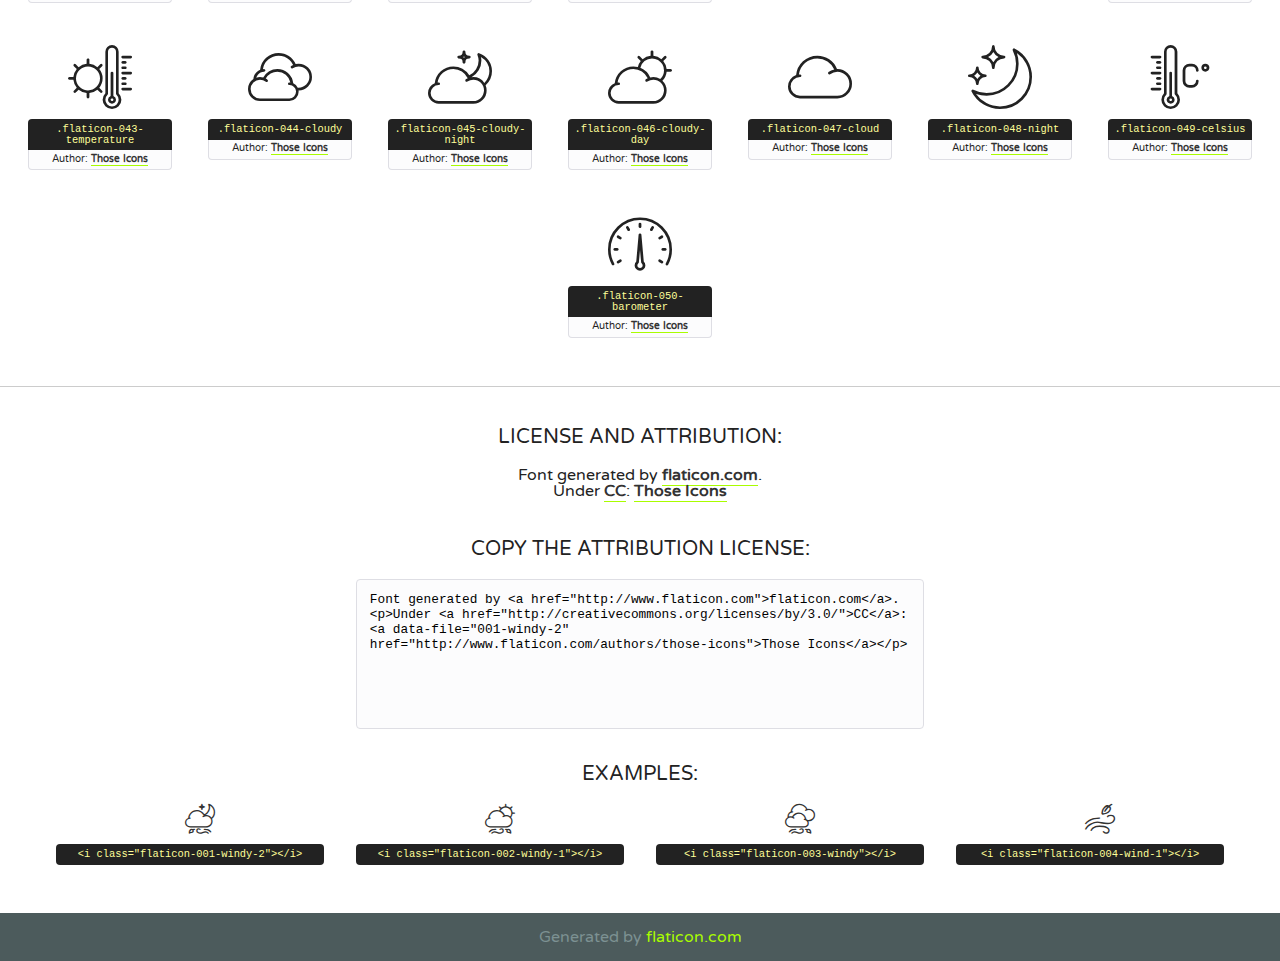
<file: assets/weathericons/font/flaticon.html>
<!DOCTYPE html>
<!--
  Flaticon icon font: Flaticon
  Creation date: 06/07/2017 08:32
-->
<html>
<!DOCTYPE html>
<html>

<head>
    <title>Flaticon WebFont</title>
    <link href="http://fonts.googleapis.com/css?family=Varela+Round" rel="stylesheet" type="text/css" />
    <link rel="stylesheet" type="text/css" href="flaticon.css">
    <meta charset="UTF-8">
    <style>
    html, body, div, span, applet, object, iframe,
    h1, h2, h3, h4, h5, h6, p, blockquote, pre,
    a, abbr, acronym, address, big, cite, code,
    del, dfn, em, img, ins, kbd, q, s, samp,
    small, strike, strong, sub, sup, tt, var,
    b, u, i, center,
    dl, dt, dd, ol, ul, li,
    fieldset, form, label, legend,
    table, caption, tbody, tfoot, thead, tr, th, td,
    article, aside, canvas, details, embed, 
    figure, figcaption, footer, header, hgroup, 
    menu, nav, output, ruby, section, summary,
    time, mark, audio, video {
        margin: 0;
        padding: 0;
        border: 0;
        font-size: 100%;
        font: inherit;
        vertical-align: baseline;
    }
    /* HTML5 display-role reset for older browsers */
    article, aside, details, figcaption, figure, 
    footer, header, hgroup, menu, nav, section {
        display: block;
    }
    body {
        line-height: 1;
    }
    ol, ul {
        list-style: none;
    }
    blockquote, q {
        quotes: none;
    }
    blockquote:before, blockquote:after,
    q:before, q:after {
        content: '';
        content: none;
    }
    table {
        border-collapse: collapse;
        border-spacing: 0;
    }
    body {
        font-family: 'Varela Round', Helvetica, Arial, sans-serif;
        font-size: 16px;
        color: #222;
    }
    a {
        color: #333;
        border-bottom: 1px solid #a9fd00;
        font-weight: bold;
        text-decoration: none;
    }
    * {
        -moz-box-sizing: border-box;
        -webkit-box-sizing: border-box;
        box-sizing: border-box;
        margin: 0;
        padding: 0;
    }
    [class^="flaticon-"]:before, [class*=" flaticon-"]:before, [class^="flaticon-"]:after, [class*=" flaticon-"]:after {
        font-family: Flaticon;
        font-size: 30px;
        font-style: normal;
        margin-left: 20px;
        color: #333;
    }
    .wrapper {
        max-width: 600px;
        margin: auto;
        padding: 0 1em;
    }
    .title {
        font-size: 1.25em;
        text-align: center;
        margin-bottom: 1em;
        text-transform: uppercase;
    }
    header {
        text-align: center;
        background-color: #222;
        color: #fff;
        padding: 1em;
    }
    header .logo {
        width: 210px;
        height: 38px;
        display: inline-block;
        vertical-align: middle;
        margin-right: 1em;
        border: none;
    }
    header strong {
        font-size: 1.95em;
        font-weight: bold;
        vertical-align: middle;
        margin-top: 5px;
        display: inline-block;
    }
    .demo {
        margin: 2em auto;
        line-height: 1.25em;
    }
    .demo ul li {
        margin-bottom: 1em;
    }
    .demo ul li .num {
        color: #222;
        border-radius: 20px;
        display: inline-block;
        width: 26px;
        padding: 3px;
        height: 26px;
        text-align: center;
        margin-right: 0.5em;
        border: 1px solid #222;
    }
    .demo ul li code {
        background-color: #222;
        border-radius: 4px;
        padding: 0.25em 0.5em;
        display: inline-block;
        color: #fff;
        font-family: Consolas,Monaco,Lucida Console,Liberation Mono,DejaVu Sans Mono,Bitstream Vera Sans Mono,Courier New, monospace;
        font-weight: lighter;
        margin-top: 1em;
        font-size: 0.8em;
        word-break: break-all;
    }
    .demo ul li code.big {
        padding: 1em;
        font-size: 0.9em;
    }
    .demo ul li code .red {
        color: #EF3159;
    }
    .demo ul li code .green {
        color: #ACFF65;
    }
    .demo ul li code .yellow {
        color: #FFFF99;
    }
    .demo ul li code .blue {
        color: #99D3FF;
    }
    .demo ul li code .purple {
        color: #A295FF;
    }
    .demo ul li code .dots {
        margin-top: 0.5em;
        display: block;
    }
    #glyphs {
        border-bottom: 1px solid #ccc;
        padding: 2em 0;
        text-align: center;
    }
    .glyph {
        display: inline-block;
        width: 9em;
        margin: 1em;
        text-align: center;
        vertical-align: top;
        background: #FFF;
    }
    .glyph .glyph-icon {
        padding: 10px;
        display: block;
        font-family:"Flaticon";
        font-size: 64px;
        line-height: 1;
    }
    .glyph .glyph-icon:before {
        font-size: 64px;
        color: #222;
        margin-left: 0;
    }
    .class-name {
        font-size: 0.65em;
        background-color: #222;
        color: #fff;
        border-radius: 4px 4px 0 0;
        padding: 0.5em;
        color: #FFFF99;
        font-family: Consolas,Monaco,Lucida Console,Liberation Mono,DejaVu Sans Mono,Bitstream Vera Sans Mono,Courier New, monospace;
    }
    .author-name {
        font-size: 0.6em;
        background-color: #fcfcfd;
        border: 1px solid #DEDEE4;
        border-top: 0;
        border-radius: 0 0 4px 4px;
        padding: 0.5em;
    }
    .class-name:last-child {
        font-size: 10px;
        color:#888;
    }
    .class-name:last-child a {
        font-size: 10px;
        color:#555;
    }
    .class-name:last-child a:hover {
        color:#a9fd00;
    }
    .glyph > input {
        display: block;
        width: 100px;
        margin: 5px auto;
        text-align: center;
        font-size: 12px;
        cursor: text;
    }
    .glyph > input.icon-input {
        font-family:"Flaticon";
        font-size: 16px;
        margin-bottom: 10px;
    }
    .attribution .title {
        margin-top: 2em;
    }
    .attribution textarea {
        background-color: #fcfcfd;
        padding: 1em;
        border: none;
        box-shadow: none;
        border: 1px solid #DEDEE4;
        border-radius: 4px;
        resize: none;
        width: 100%;
        height: 150px;
        font-size: 0.8em;
        font-family: Consolas,Monaco,Lucida Console,Liberation Mono,DejaVu Sans Mono,Bitstream Vera Sans Mono,Courier New, monospace;
        -webkit-appearance: none;
    }
    .iconsuse {
        margin: 2em auto;
        text-align: center;
        max-width: 1200px;
    }
    .iconsuse:after {
        content: '';
        display: table;
        clear: both;
    }
    .iconsuse .image {
        float: left;
        width: 25%;
        padding: 0 1em;
    }
    .iconsuse .image p {
        margin-bottom: 1em;
    }
    .iconsuse .image span {
        display: block;
        font-size: 0.65em;
        background-color: #222;
        color: #fff;
        border-radius: 4px;
        padding: 0.5em;
        color: #FFFF99;
        margin-top: 1em;
        font-family: Consolas,Monaco,Lucida Console,Liberation Mono,DejaVu Sans Mono,Bitstream Vera Sans Mono,Courier New, monospace;
    }
    #footer {
        text-align: center;
        background-color: #4C5B5C;
        color: #7c9192;
        padding: 1em;
    }
    #footer a {
        border: none;
        color: #a9fd00;
        font-weight: normal;
    }
    @media (max-width: 960px) {
        .iconsuse .image {
            width: 50%;
        }
    }
    @media (max-width: 560px) {
        .iconsuse .image {
            width: 100%;
        }
    }
    </style>
</head>

<body class="characters-off">

    <header>
        <a href="http://www.flaticon.com" target="_blank" class="logo">
            <svg version="1.1" xmlns="http://www.w3.org/2000/svg" xmlns:xlink="http://www.w3.org/1999/xlink" xmlns:a="http://ns.adobe.com/AdobeSVGViewerExtensions/3.0/" viewBox="0 0 560.875 102.036" enable-background="new 0 0 560.875 102.036" xml:space="preserve">
                <defs>
                </defs>
                <g>
                    <g class="letters">
                        <path fill="#ffffff" d="M141.596,29.675c0-3.777,2.985-6.767,6.764-6.767h34.438c3.426,0,6.15,2.728,6.15,6.15
                        c0,3.43-2.724,6.149-6.15,6.149h-27.674v13.091h23.719c3.429,0,6.151,2.724,6.151,6.15c0,3.43-2.723,6.149-6.151,6.149h-23.719
                        v17.574c0,3.773-2.986,6.761-6.764,6.761c-3.779,0-6.764-2.989-6.764-6.761V29.675z"></path>
                        <path fill="#ffffff" d="M193.844,29.149c0-3.781,2.985-6.767,6.764-6.767c3.776,0,6.763,2.985,6.763,6.767v42.957h25.039
                        c3.426,0,6.149,2.726,6.149,6.153c0,3.425-2.723,6.15-6.149,6.15h-31.802c-3.779,0-6.764-2.986-6.764-6.768V29.149z"></path>
                        <path fill="#ffffff" d="M241.891,75.71l21.438-48.407c1.492-3.341,4.215-5.357,7.906-5.357h0.792
                        c3.686,0,6.323,2.017,7.815,5.357l21.439,48.407c0.436,0.967,0.701,1.845,0.701,2.723c0,3.602-2.809,6.501-6.414,6.501
                        c-3.161,0-5.269-1.845-6.499-4.655l-4.132-9.661h-27.059l-4.301,10.102c-1.144,2.631-3.426,4.214-6.237,4.214
                        c-3.517,0-6.24-2.81-6.24-6.325C241.1,77.64,241.451,76.677,241.891,75.71z M279.932,58.666l-8.521-20.297l-8.526,20.297H279.932
                        z"></path>
                        <path fill="#ffffff" d="M314.864,35.387H301.86c-3.429,0-6.239-2.813-6.239-6.238c0-3.429,2.811-6.24,6.239-6.24h39.533
                        c3.426,0,6.237,2.811,6.237,6.24c0,3.425-2.811,6.238-6.237,6.238h-13.001v42.785c0,3.773-2.99,6.761-6.764,6.761
                        c-3.779,0-6.764-2.989-6.764-6.761V35.387z"></path>
                        <path fill="#A9FD00" d="M352.615,29.149c0-3.781,2.985-6.767,6.767-6.767c3.774,0,6.761,2.985,6.761,6.767v49.024
                        c0,3.773-2.987,6.761-6.761,6.761c-3.781,0-6.767-2.989-6.767-6.761V29.149z"></path>
                        <path fill="#A9FD00" d="M374.132,53.836v-0.179c0-17.481,13.178-31.801,32.065-31.801c9.22,0,15.459,2.458,20.557,6.238
                        c1.402,1.054,2.637,2.985,2.637,5.357c0,3.692-2.985,6.59-6.681,6.59c-1.845,0-3.071-0.702-4.044-1.319
                        c-3.776-2.813-7.729-4.393-12.562-4.393c-10.364,0-17.831,8.611-17.831,19.154v0.173c0,10.542,7.291,19.329,17.831,19.329
                        c5.715,0,9.492-1.756,13.359-4.834c1.049-0.874,2.458-1.491,4.039-1.491c3.429,0,6.325,2.813,6.325,6.236
                        c0,2.106-1.056,3.78-2.282,4.834c-5.539,4.834-12.036,7.733-21.878,7.733C387.572,85.464,374.132,71.493,374.132,53.836z"></path>
                        <path fill="#A9FD00" d="M433.009,53.836v-0.179c0-17.481,13.79-31.801,32.766-31.801c18.981,0,32.592,14.143,32.592,31.628v0.173
                        c0,17.483-13.785,31.807-32.769,31.807C446.625,85.464,433.009,71.32,433.009,53.836z M484.224,53.836v-0.179
                        c0-10.539-7.725-19.326-18.626-19.326c-10.893,0-18.449,8.611-18.449,19.154v0.173c0,10.542,7.73,19.329,18.626,19.329
                        C476.676,72.986,484.224,64.378,484.224,53.836z"></path>
                        <path fill="#A9FD00" d="M506.233,29.321c0-3.774,2.99-6.763,6.767-6.763h1.401c3.252,0,5.183,1.583,7.029,3.953l26.093,34.265
                        V29.059c0-3.692,2.99-6.677,6.681-6.677c3.683,0,6.671,2.985,6.671,6.677v48.934c0,3.78-2.987,6.765-6.764,6.765h-0.436
                        c-3.257,0-5.188-1.581-7.034-3.953l-27.056-35.492v32.944c0,3.687-2.985,6.676-6.678,6.676c-3.683,0-6.673-2.989-6.673-6.676
                        V29.321z"></path>
                    </g>
                    <g class="insignia">
                        <path fill="#ffffff" d="M48.372,56.137h12.517l11.156-18.537H37.186L25.688,18.539h57.825L94.668,0H9.271
                        C5.925,0,2.842,1.801,1.198,4.716c-1.644,2.907-1.593,6.482,0.134,9.343l50.38,83.501c1.678,2.781,4.689,4.476,7.938,4.476
                        c3.246,0,6.257-1.695,7.935-4.476l2.898-4.804L48.372,56.137z"></path>
                        <g class="i">
                            <path fill="#A9FD00" d="M93.575,18.539h0.031v0.004l21.652,0.004l2.705-4.488c1.727-2.861,1.778-6.436,0.133-9.343
                            C116.454,1.801,113.371,0,110.026,0h-5.294L93.575,18.539z"></path>
                            <polygon fill="#A9FD00" points="88.291,27.356 64.725,66.486 75.519,84.404 109.942,27.356"></polygon>
                        </g>
                    </g>
                </g>
            </svg>
        </a>
        <strong>Font Demo</strong>
    </header>


    <section class="demo wrapper">

        <p class="title">Instructions</p>

        <ul>
            <li>
                <span class="num">1</span>Copy the "Fonts" files and CSS files to your website CSS folder.
            </li>
            <li>
                <span class="num">2</span>Add the CSS link to your website source code on header.
                <code class="big">
                    &lt;<span class="red">head</span>&gt;
                    <br/><span class="dots">...</span>
                    <br/>&lt;<span class="red">link</span> <span class="green">rel</span>=<span class="yellow">"stylesheet"</span> <span class="green">type</span>=<span class="yellow">"text/css"</span> <span class="green">href</span>=<span class="yellow">"your_website_domain/css_root/flaticon.css"</span>&gt;
                    <br/><span class="dots">...</span>
                    <br/>&lt;/<span class="red">head</span>&gt;
                </code>
            </li>

            <li>
                <p>
                    <span class="num">3</span>Use the icon class on <code>"<span class="blue">display</span>:<span class="purple"> inline</span>"</code> elements:
                    <br />
                    Use example: <code>&lt;<span class="red">i</span> <span class="green">class</span>=<span class="yellow">&quot;flaticon-airplane49&quot;</span>&gt;&lt;/<span class="red">i</span>&gt;</code> or <code>&lt;<span class="red">span</span> <span class="green">class</span>=<span class="yellow">&quot;flaticon-airplane49&quot;</span>&gt;&lt;/<span class="red">span</span>&gt;</code>
            </li>
        </ul>

    </section>




   <section id="glyphs">          
    
      
        <div class="glyph"><div class="glyph-icon flaticon-001-windy-2"></div>
            <div class="class-name">.flaticon-001-windy-2</div>
            <div class="author-name">Author: <a data-file="001-windy-2" href="http://www.flaticon.com/authors/those-icons">Those Icons</a> </div> 
        </div>        
        
        <div class="glyph"><div class="glyph-icon flaticon-002-windy-1"></div>
            <div class="class-name">.flaticon-002-windy-1</div>
            <div class="author-name">Author: <a data-file="002-windy-1" href="http://www.flaticon.com/authors/those-icons">Those Icons</a> </div> 
        </div>        
        
        <div class="glyph"><div class="glyph-icon flaticon-003-windy"></div>
            <div class="class-name">.flaticon-003-windy</div>
            <div class="author-name">Author: <a data-file="003-windy" href="http://www.flaticon.com/authors/those-icons">Those Icons</a> </div> 
        </div>        
        
        <div class="glyph"><div class="glyph-icon flaticon-004-wind-1"></div>
            <div class="class-name">.flaticon-004-wind-1</div>
            <div class="author-name">Author: <a data-file="004-wind-1" href="http://www.flaticon.com/authors/those-icons">Those Icons</a> </div> 
        </div>        
        
        <div class="glyph"><div class="glyph-icon flaticon-005-wind"></div>
            <div class="class-name">.flaticon-005-wind</div>
            <div class="author-name">Author: <a data-file="005-wind" href="http://www.flaticon.com/authors/those-icons">Those Icons</a> </div> 
        </div>        
        
        <div class="glyph"><div class="glyph-icon flaticon-006-thermometer"></div>
            <div class="class-name">.flaticon-006-thermometer</div>
            <div class="author-name">Author: <a data-file="006-thermometer" href="http://www.flaticon.com/authors/those-icons">Those Icons</a> </div> 
        </div>        
        
        <div class="glyph"><div class="glyph-icon flaticon-007-sunset"></div>
            <div class="class-name">.flaticon-007-sunset</div>
            <div class="author-name">Author: <a data-file="007-sunset" href="http://www.flaticon.com/authors/those-icons">Those Icons</a> </div> 
        </div>        
        
        <div class="glyph"><div class="glyph-icon flaticon-008-sunrise"></div>
            <div class="class-name">.flaticon-008-sunrise</div>
            <div class="author-name">Author: <a data-file="008-sunrise" href="http://www.flaticon.com/authors/those-icons">Those Icons</a> </div> 
        </div>        
        
        <div class="glyph"><div class="glyph-icon flaticon-009-sun-1"></div>
            <div class="class-name">.flaticon-009-sun-1</div>
            <div class="author-name">Author: <a data-file="009-sun-1" href="http://www.flaticon.com/authors/those-icons">Those Icons</a> </div> 
        </div>        
        
        <div class="glyph"><div class="glyph-icon flaticon-010-sun"></div>
            <div class="class-name">.flaticon-010-sun</div>
            <div class="author-name">Author: <a data-file="010-sun" href="http://www.flaticon.com/authors/those-icons">Those Icons</a> </div> 
        </div>        
        
        <div class="glyph"><div class="glyph-icon flaticon-011-storm-2"></div>
            <div class="class-name">.flaticon-011-storm-2</div>
            <div class="author-name">Author: <a data-file="011-storm-2" href="http://www.flaticon.com/authors/those-icons">Those Icons</a> </div> 
        </div>        
        
        <div class="glyph"><div class="glyph-icon flaticon-012-storm-1"></div>
            <div class="class-name">.flaticon-012-storm-1</div>
            <div class="author-name">Author: <a data-file="012-storm-1" href="http://www.flaticon.com/authors/those-icons">Those Icons</a> </div> 
        </div>        
        
        <div class="glyph"><div class="glyph-icon flaticon-013-storm"></div>
            <div class="class-name">.flaticon-013-storm</div>
            <div class="author-name">Author: <a data-file="013-storm" href="http://www.flaticon.com/authors/those-icons">Those Icons</a> </div> 
        </div>        
        
        <div class="glyph"><div class="glyph-icon flaticon-014-snow-5"></div>
            <div class="class-name">.flaticon-014-snow-5</div>
            <div class="author-name">Author: <a data-file="014-snow-5" href="http://www.flaticon.com/authors/those-icons">Those Icons</a> </div> 
        </div>        
        
        <div class="glyph"><div class="glyph-icon flaticon-015-snow-4"></div>
            <div class="class-name">.flaticon-015-snow-4</div>
            <div class="author-name">Author: <a data-file="015-snow-4" href="http://www.flaticon.com/authors/those-icons">Those Icons</a> </div> 
        </div>        
        
        <div class="glyph"><div class="glyph-icon flaticon-016-snow-3"></div>
            <div class="class-name">.flaticon-016-snow-3</div>
            <div class="author-name">Author: <a data-file="016-snow-3" href="http://www.flaticon.com/authors/those-icons">Those Icons</a> </div> 
        </div>        
        
        <div class="glyph"><div class="glyph-icon flaticon-017-snow-2"></div>
            <div class="class-name">.flaticon-017-snow-2</div>
            <div class="author-name">Author: <a data-file="017-snow-2" href="http://www.flaticon.com/authors/those-icons">Those Icons</a> </div> 
        </div>        
        
        <div class="glyph"><div class="glyph-icon flaticon-018-snow-1"></div>
            <div class="class-name">.flaticon-018-snow-1</div>
            <div class="author-name">Author: <a data-file="018-snow-1" href="http://www.flaticon.com/authors/those-icons">Those Icons</a> </div> 
        </div>        
        
        <div class="glyph"><div class="glyph-icon flaticon-019-snowflake"></div>
            <div class="class-name">.flaticon-019-snowflake</div>
            <div class="author-name">Author: <a data-file="019-snowflake" href="http://www.flaticon.com/authors/those-icons">Those Icons</a> </div> 
        </div>        
        
        <div class="glyph"><div class="glyph-icon flaticon-020-snow"></div>
            <div class="class-name">.flaticon-020-snow</div>
            <div class="author-name">Author: <a data-file="020-snow" href="http://www.flaticon.com/authors/those-icons">Those Icons</a> </div> 
        </div>        
        
        <div class="glyph"><div class="glyph-icon flaticon-021-rain-5"></div>
            <div class="class-name">.flaticon-021-rain-5</div>
            <div class="author-name">Author: <a data-file="021-rain-5" href="http://www.flaticon.com/authors/those-icons">Those Icons</a> </div> 
        </div>        
        
        <div class="glyph"><div class="glyph-icon flaticon-022-rain-4"></div>
            <div class="class-name">.flaticon-022-rain-4</div>
            <div class="author-name">Author: <a data-file="022-rain-4" href="http://www.flaticon.com/authors/those-icons">Those Icons</a> </div> 
        </div>        
        
        <div class="glyph"><div class="glyph-icon flaticon-023-rain-3"></div>
            <div class="class-name">.flaticon-023-rain-3</div>
            <div class="author-name">Author: <a data-file="023-rain-3" href="http://www.flaticon.com/authors/those-icons">Those Icons</a> </div> 
        </div>        
        
        <div class="glyph"><div class="glyph-icon flaticon-024-temperature-1"></div>
            <div class="class-name">.flaticon-024-temperature-1</div>
            <div class="author-name">Author: <a data-file="024-temperature-1" href="http://www.flaticon.com/authors/those-icons">Those Icons</a> </div> 
        </div>        
        
        <div class="glyph"><div class="glyph-icon flaticon-025-lightning"></div>
            <div class="class-name">.flaticon-025-lightning</div>
            <div class="author-name">Author: <a data-file="025-lightning" href="http://www.flaticon.com/authors/those-icons">Those Icons</a> </div> 
        </div>        
        
        <div class="glyph"><div class="glyph-icon flaticon-026-hurricane"></div>
            <div class="class-name">.flaticon-026-hurricane</div>
            <div class="author-name">Author: <a data-file="026-hurricane" href="http://www.flaticon.com/authors/those-icons">Those Icons</a> </div> 
        </div>        
        
        <div class="glyph"><div class="glyph-icon flaticon-027-humidity"></div>
            <div class="class-name">.flaticon-027-humidity</div>
            <div class="author-name">Author: <a data-file="027-humidity" href="http://www.flaticon.com/authors/those-icons">Those Icons</a> </div> 
        </div>        
        
        <div class="glyph"><div class="glyph-icon flaticon-028-rain-2"></div>
            <div class="class-name">.flaticon-028-rain-2</div>
            <div class="author-name">Author: <a data-file="028-rain-2" href="http://www.flaticon.com/authors/those-icons">Those Icons</a> </div> 
        </div>        
        
        <div class="glyph"><div class="glyph-icon flaticon-029-rain-1"></div>
            <div class="class-name">.flaticon-029-rain-1</div>
            <div class="author-name">Author: <a data-file="029-rain-1" href="http://www.flaticon.com/authors/those-icons">Those Icons</a> </div> 
        </div>        
        
        <div class="glyph"><div class="glyph-icon flaticon-030-rain"></div>
            <div class="class-name">.flaticon-030-rain</div>
            <div class="author-name">Author: <a data-file="030-rain" href="http://www.flaticon.com/authors/those-icons">Those Icons</a> </div> 
        </div>        
        
        <div class="glyph"><div class="glyph-icon flaticon-031-half-moon-1"></div>
            <div class="class-name">.flaticon-031-half-moon-1</div>
            <div class="author-name">Author: <a data-file="031-half-moon-1" href="http://www.flaticon.com/authors/those-icons">Those Icons</a> </div> 
        </div>        
        
        <div class="glyph"><div class="glyph-icon flaticon-032-half-moon"></div>
            <div class="class-name">.flaticon-032-half-moon</div>
            <div class="author-name">Author: <a data-file="032-half-moon" href="http://www.flaticon.com/authors/those-icons">Those Icons</a> </div> 
        </div>        
        
        <div class="glyph"><div class="glyph-icon flaticon-033-hailstorm-2"></div>
            <div class="class-name">.flaticon-033-hailstorm-2</div>
            <div class="author-name">Author: <a data-file="033-hailstorm-2" href="http://www.flaticon.com/authors/those-icons">Those Icons</a> </div> 
        </div>        
        
        <div class="glyph"><div class="glyph-icon flaticon-034-hailstorm-1"></div>
            <div class="class-name">.flaticon-034-hailstorm-1</div>
            <div class="author-name">Author: <a data-file="034-hailstorm-1" href="http://www.flaticon.com/authors/those-icons">Those Icons</a> </div> 
        </div>        
        
        <div class="glyph"><div class="glyph-icon flaticon-035-hailstorm"></div>
            <div class="class-name">.flaticon-035-hailstorm</div>
            <div class="author-name">Author: <a data-file="035-hailstorm" href="http://www.flaticon.com/authors/those-icons">Those Icons</a> </div> 
        </div>        
        
        <div class="glyph"><div class="glyph-icon flaticon-036-full-moon"></div>
            <div class="class-name">.flaticon-036-full-moon</div>
            <div class="author-name">Author: <a data-file="036-full-moon" href="http://www.flaticon.com/authors/those-icons">Those Icons</a> </div> 
        </div>        
        
        <div class="glyph"><div class="glyph-icon flaticon-037-freezing"></div>
            <div class="class-name">.flaticon-037-freezing</div>
            <div class="author-name">Author: <a data-file="037-freezing" href="http://www.flaticon.com/authors/those-icons">Those Icons</a> </div> 
        </div>        
        
        <div class="glyph"><div class="glyph-icon flaticon-038-foggy-night"></div>
            <div class="class-name">.flaticon-038-foggy-night</div>
            <div class="author-name">Author: <a data-file="038-foggy-night" href="http://www.flaticon.com/authors/those-icons">Those Icons</a> </div> 
        </div>        
        
        <div class="glyph"><div class="glyph-icon flaticon-039-foggy-day"></div>
            <div class="class-name">.flaticon-039-foggy-day</div>
            <div class="author-name">Author: <a data-file="039-foggy-day" href="http://www.flaticon.com/authors/those-icons">Those Icons</a> </div> 
        </div>        
        
        <div class="glyph"><div class="glyph-icon flaticon-040-foggy"></div>
            <div class="class-name">.flaticon-040-foggy</div>
            <div class="author-name">Author: <a data-file="040-foggy" href="http://www.flaticon.com/authors/those-icons">Those Icons</a> </div> 
        </div>        
        
        <div class="glyph"><div class="glyph-icon flaticon-041-fog"></div>
            <div class="class-name">.flaticon-041-fog</div>
            <div class="author-name">Author: <a data-file="041-fog" href="http://www.flaticon.com/authors/those-icons">Those Icons</a> </div> 
        </div>        
        
        <div class="glyph"><div class="glyph-icon flaticon-042-fahrenheit"></div>
            <div class="class-name">.flaticon-042-fahrenheit</div>
            <div class="author-name">Author: <a data-file="042-fahrenheit" href="http://www.flaticon.com/authors/those-icons">Those Icons</a> </div> 
        </div>        
        
        <div class="glyph"><div class="glyph-icon flaticon-043-temperature"></div>
            <div class="class-name">.flaticon-043-temperature</div>
            <div class="author-name">Author: <a data-file="043-temperature" href="http://www.flaticon.com/authors/those-icons">Those Icons</a> </div> 
        </div>        
        
        <div class="glyph"><div class="glyph-icon flaticon-044-cloudy"></div>
            <div class="class-name">.flaticon-044-cloudy</div>
            <div class="author-name">Author: <a data-file="044-cloudy" href="http://www.flaticon.com/authors/those-icons">Those Icons</a> </div> 
        </div>        
        
        <div class="glyph"><div class="glyph-icon flaticon-045-cloudy-night"></div>
            <div class="class-name">.flaticon-045-cloudy-night</div>
            <div class="author-name">Author: <a data-file="045-cloudy-night" href="http://www.flaticon.com/authors/those-icons">Those Icons</a> </div> 
        </div>        
        
        <div class="glyph"><div class="glyph-icon flaticon-046-cloudy-day"></div>
            <div class="class-name">.flaticon-046-cloudy-day</div>
            <div class="author-name">Author: <a data-file="046-cloudy-day" href="http://www.flaticon.com/authors/those-icons">Those Icons</a> </div> 
        </div>        
        
        <div class="glyph"><div class="glyph-icon flaticon-047-cloud"></div>
            <div class="class-name">.flaticon-047-cloud</div>
            <div class="author-name">Author: <a data-file="047-cloud" href="http://www.flaticon.com/authors/those-icons">Those Icons</a> </div> 
        </div>        
        
        <div class="glyph"><div class="glyph-icon flaticon-048-night"></div>
            <div class="class-name">.flaticon-048-night</div>
            <div class="author-name">Author: <a data-file="048-night" href="http://www.flaticon.com/authors/those-icons">Those Icons</a> </div> 
        </div>        
        
        <div class="glyph"><div class="glyph-icon flaticon-049-celsius"></div>
            <div class="class-name">.flaticon-049-celsius</div>
            <div class="author-name">Author: <a data-file="049-celsius" href="http://www.flaticon.com/authors/those-icons">Those Icons</a> </div> 
        </div>        
        
        <div class="glyph"><div class="glyph-icon flaticon-050-barometer"></div>
            <div class="class-name">.flaticon-050-barometer</div>
            <div class="author-name">Author: <a data-file="050-barometer" href="http://www.flaticon.com/authors/those-icons">Those Icons</a> </div> 
        </div>        
        

    </section>



    <section class="attribution wrapper"   style="text-align:center;">

      <div class="title">License and attribution:</div><div class="attrDiv">Font generated by <a href="http://www.flaticon.com">flaticon.com</a>. <div><p>Under <a href="http://creativecommons.org/licenses/by/3.0/">CC</a>: <a data-file="001-windy-2" href="http://www.flaticon.com/authors/those-icons">Those Icons</a></p>  </div>
      </div>
      <div class="title">Copy the Attribution License:</div>

    <textarea onclick="this.focus();this.select();">Font generated by &lt;a href=&quot;http://www.flaticon.com&quot;&gt;flaticon.com&lt;/a&gt;. <p>Under <a href="http://creativecommons.org/licenses/by/3.0/">CC</a>: <a data-file="001-windy-2" href="http://www.flaticon.com/authors/those-icons">Those Icons</a></p>  
     </textarea>

    </section>

    <section class="iconsuse">

          <div class="title">Examples:</div>            
             
            <div class="image">
                <p>
                    <i class="glyph-icon flaticon-001-windy-2"></i> 
                    <span>&lt;i class=&quot;flaticon-001-windy-2&quot;&gt;&lt;/i&gt;</span>
                </p>
            </div>
            
            <div class="image">
                <p>
                    <i class="glyph-icon flaticon-002-windy-1"></i> 
                    <span>&lt;i class=&quot;flaticon-002-windy-1&quot;&gt;&lt;/i&gt;</span>
                </p>
            </div>
            
            <div class="image">
                <p>
                    <i class="glyph-icon flaticon-003-windy"></i> 
                    <span>&lt;i class=&quot;flaticon-003-windy&quot;&gt;&lt;/i&gt;</span>
                </p>
            </div>
            
            <div class="image">
                <p>
                    <i class="glyph-icon flaticon-004-wind-1"></i> 
                    <span>&lt;i class=&quot;flaticon-004-wind-1&quot;&gt;&lt;/i&gt;</span>
                </p>
            </div>
                       
        </div>
                            
    </section>

<div id="footer">
    <div>Generated by <a href="http://www.flaticon.com">flaticon.com</a>
    </div>
</div>



</body>
</html>
</file>
<file: assets/lineicons/style.css>
@font-face {
	font-family: 'linecons';
	src:url('fonts/linecons.eot');
}
@font-face {
	font-family: 'linecons';
	src: url([data-uri]) format('svg'),
		 url([data-uri]) format('truetype');
	font-weight: normal;
	font-style: normal;
}

/* Use the following CSS code if you want to use data attributes for inserting your icons */
[data-icon]:before {
	font-family: 'linecons';
	content: attr(data-icon);
	speak: none;
	font-weight: normal;
	line-height: 1;
	-webkit-font-smoothing: antialiased;
}

/* Use the following CSS code if you want to have a class per icon */
[class^="li_"]:before, [class*=" li_"]:before {
	font-family: 'linecons';
	font-style: normal;
	speak: none;
	font-weight: normal;
	line-height: 1;
	-webkit-font-smoothing: antialiased;
}
.li_heart:before {
	content: "\e000";
}
.li_cloud:before {
	content: "\e001";
}
.li_star:before {
	content: "\e002";
}
.li_tv:before {
	content: "\e003";
}
.li_sound:before {
	content: "\e004";
}
.li_video:before {
	content: "\e005";
}
.li_trash:before {
	content: "\e006";
}
.li_user:before {
	content: "\e007";
}
.li_key:before {
	content: "\e008";
}
.li_search:before {
	content: "\e009";
}
.li_settings:before {
	content: "\e00a";
}
.li_camera:before {
	content: "\e00b";
}
.li_tag:before {
	content: "\e00c";
}
.li_lock:before {
	content: "\e00d";
}
.li_bulb:before {
	content: "\e00e";
}
.li_pen:before {
	content: "\e00f";
}
.li_diamond:before {
	content: "\e010";
}
.li_display:before {
	content: "\e011";
}
.li_location:before {
	content: "\e012";
}
.li_eye:before {
	content: "\e013";
}
.li_bubble:before {
	content: "\e014";
}
.li_stack:before {
	content: "\e015";
}
.li_cup:before {
	content: "\e016";
}
.li_phone:before {
	content: "\e017";
}
.li_news:before {
	content: "\e018";
}
.li_mail:before {
	content: "\e019";
}
.li_like:before {
	content: "\e01a";
}
.li_photo:before {
	content: "\e01b";
}
.li_note:before {
	content: "\e01c";
}
.li_clock:before {
	content: "\e01d";
}
.li_paperplane:before {
	content: "\e01e";
}
.li_params:before {
	content: "\e01f";
}
.li_banknote:before {
	content: "\e020";
}
.li_data:before {
	content: "\e021";
}
.li_music:before {
	content: "\e022";
}
.li_megaphone:before {
	content: "\e023";
}
.li_study:before {
	content: "\e024";
}
.li_lab:before {
	content: "\e025";
}
.li_food:before {
	content: "\e026";
}
.li_t-shirt:before {
	content: "\e027";
}
.li_fire:before {
	content: "\e028";
}
.li_clip:before {
	content: "\e029";
}
.li_shop:before {
	content: "\e02a";
}
.li_calendar:before {
	content: "\e02b";
}
.li_vallet:before {
	content: "\e02c";
}
.li_vynil:before {
	content: "\e02d";
}
.li_truck:before {
	content: "\e02e";
}
.li_world:before {
	content: "\e02f";
}
</file>
<file: assets/chemistryicons/font/flaticon.css>
/*
  	Flaticon icon font: Flaticon
  	Creation date: 09/03/2018 12:57
  	*/

@font-face {
  font-family: "Flaticon";
  src: url("./Flaticon.eot");
  src: url("./Flaticon.eot?#iefix") format("embedded-opentype"),
       url("./Flaticon.woff") format("woff"),
       url("./Flaticon.ttf") format("truetype"),
       url("./Flaticon.svg#Flaticon") format("svg");
  font-weight: normal;
  font-style: normal;
}

@media screen and (-webkit-min-device-pixel-ratio:0) {
  @font-face {
    font-family: "Flaticon";
    src: url("./Flaticon.svg#Flaticon") format("svg");
  }
}

[class^="flaticon-"]:before, [class*=" flaticon-"]:before,
[class^="flaticon-"]:after, [class*=" flaticon-"]:after {   
  font-family: Flaticon;
font-style: normal;
}

.flaticon-001-book:before { content: "\f100"; }
.flaticon-002-mouse:before { content: "\f101"; }
.flaticon-003-h2o:before { content: "\f102"; }
.flaticon-004-electrocardiogram:before { content: "\f103"; }
.flaticon-005-gas-mask:before { content: "\f104"; }
.flaticon-006-beaker:before { content: "\f105"; }
.flaticon-007-flame:before { content: "\f106"; }
.flaticon-008-molecule:before { content: "\f107"; }
.flaticon-009-loupe:before { content: "\f108"; }
.flaticon-010-dropper:before { content: "\f109"; }
.flaticon-011-presentation:before { content: "\f10a"; }
.flaticon-012-battery:before { content: "\f10b"; }
.flaticon-013-toxic:before { content: "\f10c"; }
.flaticon-014-tongs:before { content: "\f10d"; }
.flaticon-015-light-bulb:before { content: "\f10e"; }
.flaticon-016-shake:before { content: "\f10f"; }
.flaticon-017-syringe:before { content: "\f110"; }
.flaticon-018-mortar:before { content: "\f111"; }
.flaticon-019-microscope:before { content: "\f112"; }
.flaticon-020-atom:before { content: "\f113"; }
.flaticon-021-test-tube-2:before { content: "\f114"; }
.flaticon-022-spoon:before { content: "\f115"; }
.flaticon-023-danger:before { content: "\f116"; }
.flaticon-024-gauze:before { content: "\f117"; }
.flaticon-025-tool:before { content: "\f118"; }
.flaticon-026-petri-dish:before { content: "\f119"; }
.flaticon-027-bacteria:before { content: "\f11a"; }
.flaticon-028-flask-2:before { content: "\f11b"; }
.flaticon-029-test-tube-1:before { content: "\f11c"; }
.flaticon-030-benzene:before { content: "\f11d"; }
.flaticon-031-chemical-reaction:before { content: "\f11e"; }
.flaticon-032-funnel-1:before { content: "\f11f"; }
.flaticon-033-science:before { content: "\f120"; }
.flaticon-034-test-tube:before { content: "\f121"; }
.flaticon-035-scale:before { content: "\f122"; }
.flaticon-036-wash:before { content: "\f123"; }
.flaticon-037-bottle:before { content: "\f124"; }
.flaticon-038-magnets:before { content: "\f125"; }
.flaticon-039-flask-1:before { content: "\f126"; }
.flaticon-040-radiation:before { content: "\f127"; }
.flaticon-041-biohazard:before { content: "\f128"; }
.flaticon-042-dna:before { content: "\f129"; }
.flaticon-043-periodic-table:before { content: "\f12a"; }
.flaticon-044-crucible:before { content: "\f12b"; }
.flaticon-045-ph-meter:before { content: "\f12c"; }
.flaticon-046-flask:before { content: "\f12d"; }
.flaticon-047-funnel:before { content: "\f12e"; }
.flaticon-048-coat:before { content: "\f12f"; }
.flaticon-049-thermometer:before { content: "\f130"; }
.flaticon-050-glasses:before { content: "\f131"; }
</file>
<file: assets/weathericons/font/flaticon.css>
/*
  	Flaticon icon font: Flaticon
  	Creation date: 06/07/2017 08:32
  	*/

@font-face {
  font-family: "Flaticon";
  src: url("./Flaticon.eot");
  src: url("./Flaticon.eot?#iefix") format("embedded-opentype"),
       url("./Flaticon.woff") format("woff"),
       url("./Flaticon.ttf") format("truetype"),
       url("./Flaticon.svg#Flaticon") format("svg");
  font-weight: normal;
  font-style: normal;
}

@media screen and (-webkit-min-device-pixel-ratio:0) {
  @font-face {
    font-family: "Flaticon";
    src: url("./Flaticon.svg#Flaticon") format("svg");
  }
}

[class^="flaticon-"]:before, [class*=" flaticon-"]:before,
[class^="flaticon-"]:after, [class*=" flaticon-"]:after {
  font-family: Flaticon;
font-style: normal;
}

.flaticon-001-windy-2:before { content: "\f100"; }
.flaticon-002-windy-1:before { content: "\f101"; }
.flaticon-003-windy:before { content: "\f102"; }
.flaticon-004-wind-1:before { content: "\f103"; }
.flaticon-005-wind:before { content: "\f104"; }
.flaticon-006-thermometer:before { content: "\f105"; }
.flaticon-007-sunset:before { content: "\f106"; }
.flaticon-008-sunrise:before { content: "\f107"; }
.flaticon-009-sun-1:before { content: "\f108"; }
.flaticon-010-sun:before { content: "\f109"; }
.flaticon-011-storm-2:before { content: "\f10a"; }
.flaticon-012-storm-1:before { content: "\f10b"; }
.flaticon-013-storm:before { content: "\f10c"; }
.flaticon-014-snow-5:before { content: "\f10d"; }
.flaticon-015-snow-4:before { content: "\f10e"; }
.flaticon-016-snow-3:before { content: "\f10f"; }
.flaticon-017-snow-2:before { content: "\f110"; }
.flaticon-018-snow-1:before { content: "\f111"; }
.flaticon-019-snowflake:before { content: "\f112"; }
.flaticon-020-snow:before { content: "\f113"; }
.flaticon-021-rain-5:before { content: "\f114"; }
.flaticon-022-rain-4:before { content: "\f115"; }
.flaticon-023-rain-3:before { content: "\f116"; }
.flaticon-024-temperature-1:before { content: "\f117"; }
.flaticon-025-lightning:before { content: "\f118"; }
.flaticon-026-hurricane:before { content: "\f119"; }
.flaticon-027-humidity:before { content: "\f11a"; }
.flaticon-028-rain-2:before { content: "\f11b"; }
.flaticon-029-rain-1:before { content: "\f11c"; }
.flaticon-030-rain:before { content: "\f11d"; }
.flaticon-031-half-moon-1:before { content: "\f11e"; }
.flaticon-032-half-moon:before { content: "\f11f"; }
.flaticon-033-hailstorm-2:before { content: "\f120"; }
.flaticon-034-hailstorm-1:before { content: "\f121"; }
.flaticon-035-hailstorm:before { content: "\f122"; }
.flaticon-036-full-moon:before { content: "\f123"; }
.flaticon-037-freezing:before { content: "\f124"; }
.flaticon-038-foggy-night:before { content: "\f125"; }
.flaticon-039-foggy-day:before { content: "\f126"; }
.flaticon-040-foggy:before { content: "\f127"; }
.flaticon-041-fog:before { content: "\f128"; }
.flaticon-042-fahrenheit:before { content: "\f129"; }
.flaticon-043-temperature:before { content: "\f12a"; }
.flaticon-044-cloudy:before { content: "\f12b"; }
.flaticon-045-cloudy-night:before { content: "\f12c"; }
.flaticon-046-cloudy-day:before { content: "\f12d"; }
.flaticon-047-cloud:before { content: "\f12e"; }
.flaticon-048-night:before { content: "\f12f"; }
.flaticon-049-celsius:before { content: "\f130"; }
.flaticon-050-barometer:before { content: "\f131"; }
</file>
